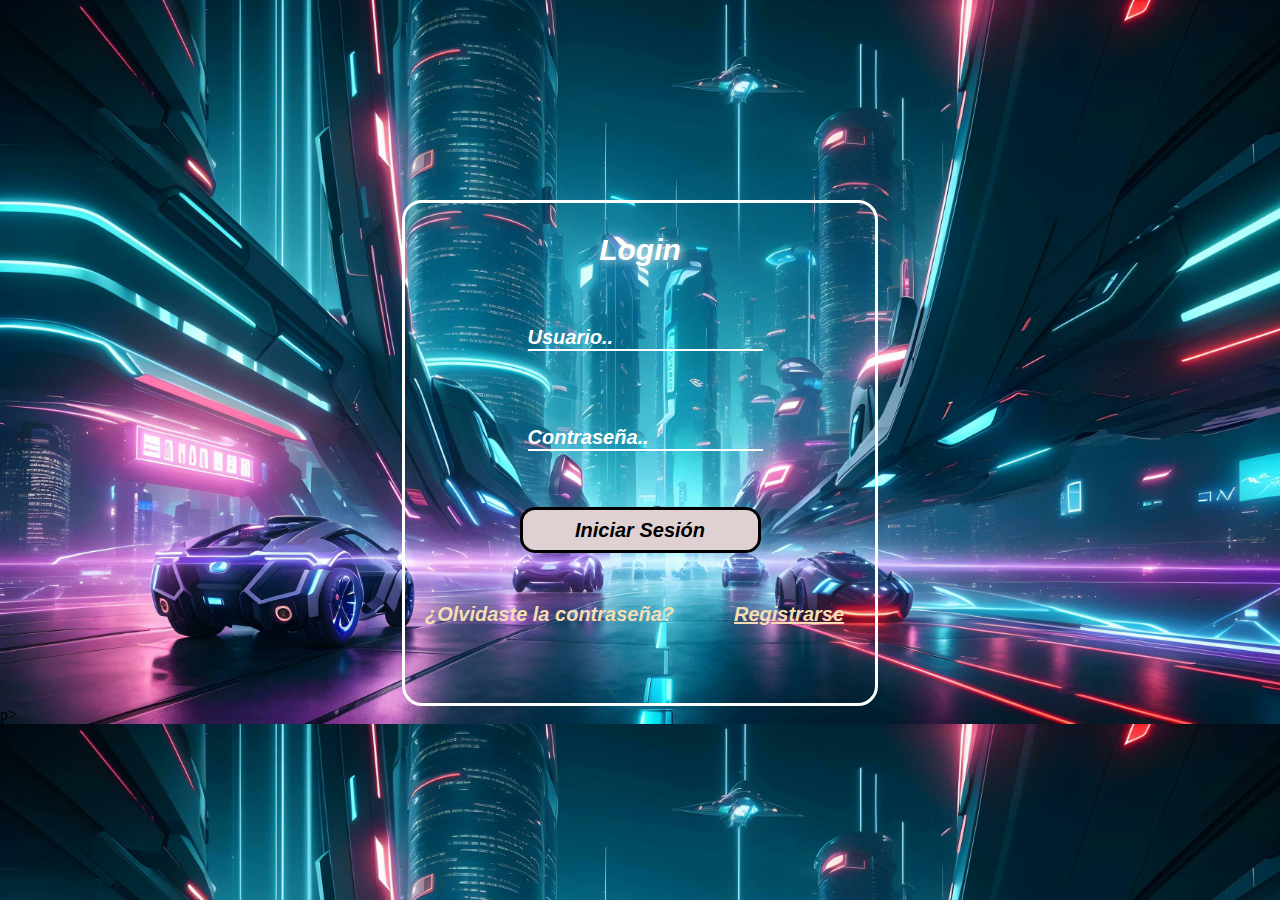
<file: MASTER EN CSS/login1/index.html>
<!DOCTYPE html>
<html lang="es">
    <head>
        <meta charset="utf-8">
        <link rel="stylesheet" href="styless.css">
        <link rel="icon" href="img/pexels-photo-466685.jpg">
        <title>Login</title>
    </head>

    <body>
        <div id="general">
            <header id="cabecera">
                <h2>Login</h2>
            </header>

            <input id="usuario" type="text" placeholder="Usuario..">
            <input id="contraseña" type="password" placeholder="Contraseña..">
            <a id ="boton" href="">Iniciar Sesión</a>
            <p id="pregunta">¿Olvidaste la contraseña?<a id="registro" href="">Registrarse</a></div>p>
            
        </div>
    </body>

</html>
</file>
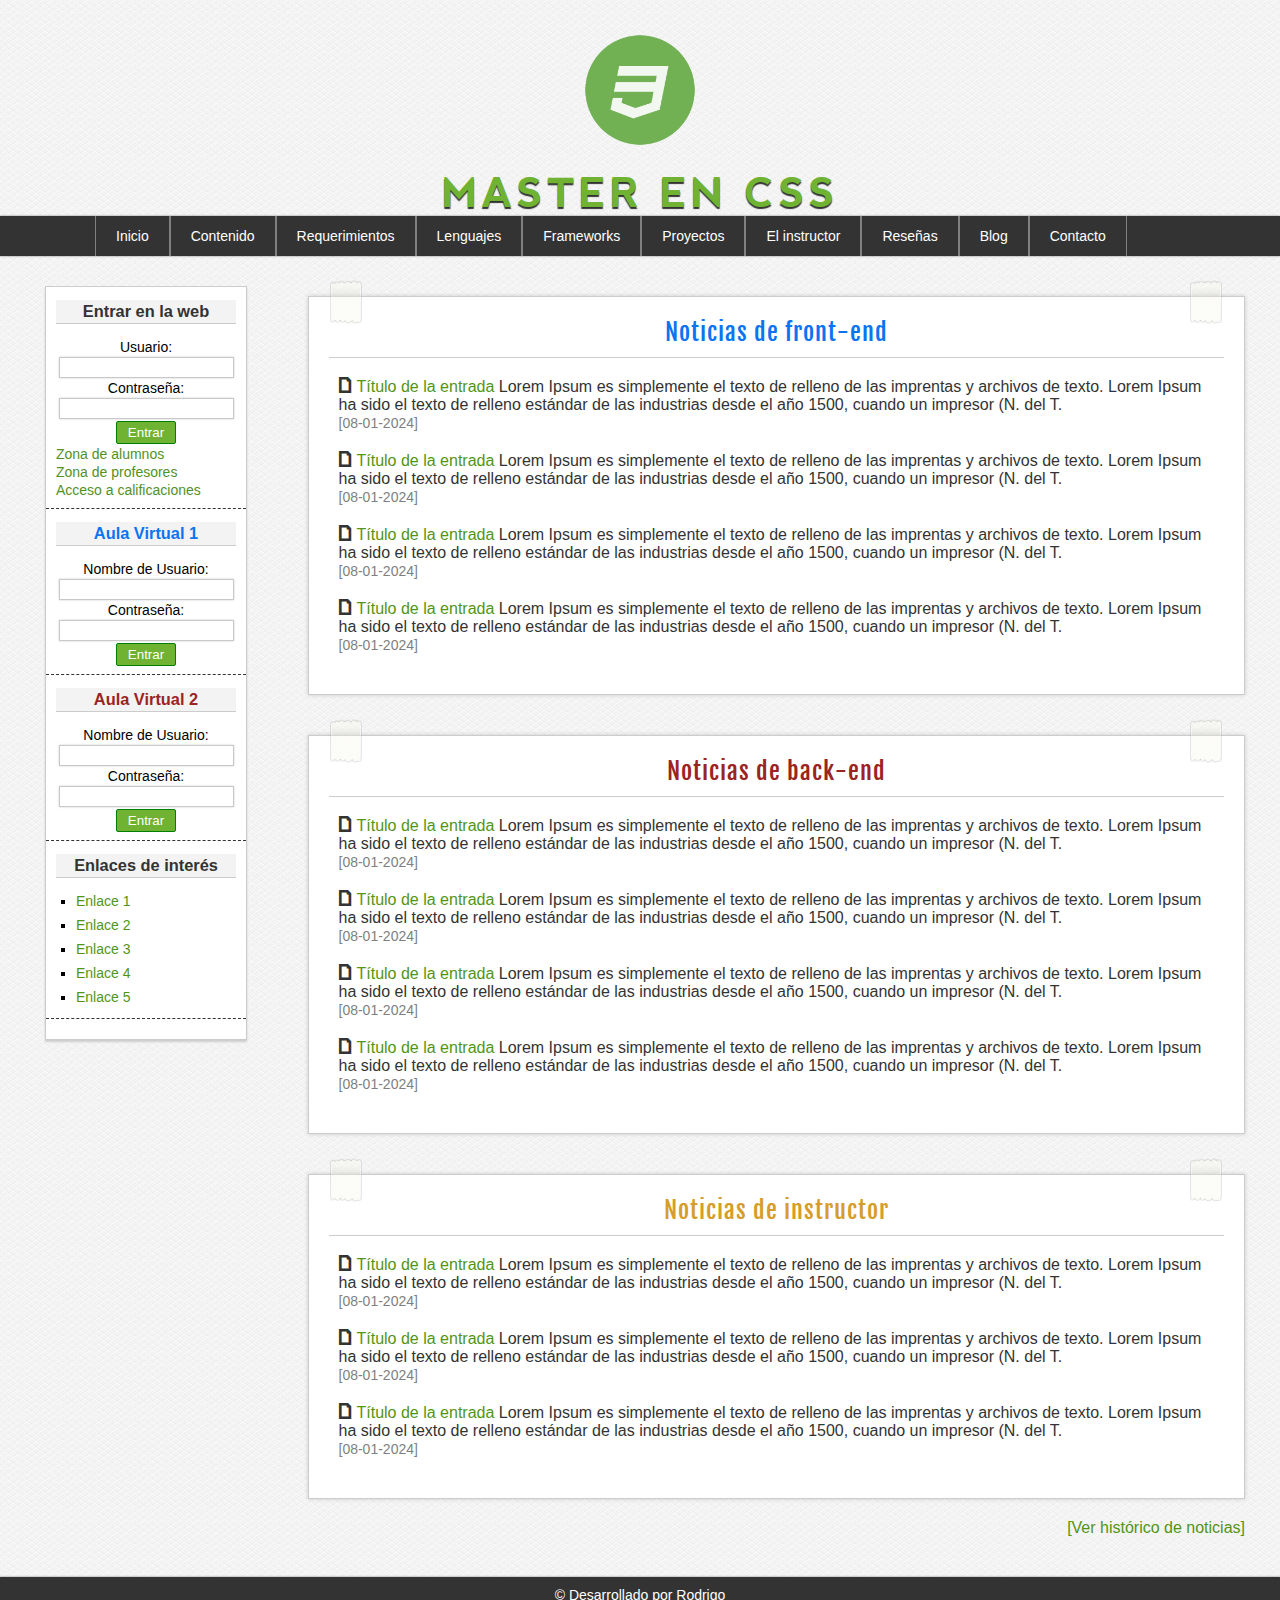
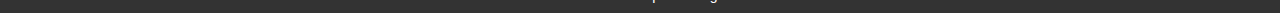
<file: MASTER EN CSS/maquetacion-1/index.html>
<!DOCTYPE html>
<html lang="es">

<head>
    <meta charset="utf-8" />
    <title>Máster en css | Rodrigo</title>
    <link rel="icon" href="img/logo.png" />
    <link rel="stylesheet" href="css/styles.css" />
</head>

<body>
    <!--Inicio de la cabecera-->
    <header id="header">
        <div id="logotipo">
            <img src="img/logo.png" />
        </div>
        <h1>
            <a href="index.html">
                Master en CSS
            </a>
        </h1>
    </header>
    <!--Fin de la cabecera-->

    <!--Inicio del menú de navegación-->
    <nav id="menu">

        <ul>
            <li>
                <a href="index.html">Inicio</a>
            </li>
            <li>
                <a href="index.html">Contenido</a>
            </li>
            <li>
                <a href="index.html">Requerimientos</a>
            </li>
            <li>
                <a href="index.html">Lenguajes</a>
                <ul>
                    <li>
                        <a href="index.html">HTML</a>
                    </li>
                    <li>
                        <a href="index.html">CSS</a>
                    </li>

                </ul>
            </li>
            <li>
                <a href="index.html">Frameworks</a>
                <ul>
                    <li>
                        <a href="index.html">LESS</a>
                    </li>
                    <li>
                        <a href="index.html">SASS</a>
                    </li>
                    <li>
                        <a href="index.html">Bootstrap 4</a>
                    </li>
                </ul>
            </li>
            <li>
                <a href="index.html">Proyectos</a>
            </li>
            <li>
                <a href="index.html">El instructor</a>
            </li>
            <li>
                <a href="index.html">Reseñas</a>
            </li>
            <li>
                <a href="index.html">Blog</a>
            </li>
            <li>
                <a href="index.html">Contacto</a>
            </li>
        </ul>
    </nav>
    <!--Fin barra de navegación-->

    <!--Inicio del contenido central-->
    <div id="content">
        <!--Inicio de la barra lateral-->
        <aside id="barralateral">
            <div class="widget" id="login">
                <h3>Entrar en la web</h3>
                <form>
                    <label>Usuario:</label>
                    <input type="text" />

                    <label>Contraseña:</label>
                    <input type="password" />

                    <button type="submit">Entrar</button>

                </form>
                <a href="#">Zona de alumnos</a>
                <a href="#">Zona de profesores</a>
                <a href="#">Acceso a calificaciones</a>
            </div>

            <div class="widget" id="login">
                <h3 class="aula1">Aula Virtual 1</h3>
                <form>
                    <label>Nombre de Usuario:</label>
                    <input type="text" />

                    <label>Contraseña:</label>
                    <input type="password" />

                    <button type="submit">Entrar</button>

                </form>
            </div>

            <div class="widget" id="login">
                <h3 class="aula2">Aula Virtual 2</h3>
                <form>
                    <label>Nombre de Usuario:</label>
                    <input type="text" />

                    <label>Contraseña:</label>
                    <input type="password" />

                    <button type="submit">Entrar</button>

                </form>

            </div>

            <div class="widget" id="login">
                <h3>Enlaces de interés</h3>
                <ul>
                    <li>
                        <a href="">Enlace 1</a>
                    </li>
                    <li>
                        <a href="">Enlace 2</a>
                    </li>
                    <li>
                        <a href="">Enlace 3</a>
                    </li>
                    <li>
                        <a href="">Enlace 4</a>
                    </li>
                    <li>
                        <a href="">Enlace 5</a>
                    </li>
                </ul>
            </div>

        </aside>
        <!--Fin de la barra lateral-->
        <!--Inicio de las secciones-->
        <div id="secciones">
            <section id="frontend">
                <span class="stickers">
                    <img class="stickerUno" src="img/scotch.png" alt="Pegatina" />
                    <img class="stickerDos" src="img/scotch.png" alt="Pegatina" />
                </span>
                <h2 class="titulo aula1">Noticias de front-end</h2>
                <article class="articulo">
                    <span class="icon">a</span>
                    <p>
                        <a href="">Título de la entrada</a>
                        Lorem Ipsum es simplemente el texto de relleno de las imprentas y archivos de texto. Lorem Ipsum
                        ha sido el texto de relleno estándar de las industrias desde el año 1500, cuando un impresor (N.
                        del T.
                    </p>
                    <span class="fecha">[08-01-2024]</span>
                </article>
                <article class="articulo">
                    <span class="icon">a</span>
                    <p>
                        <a href="">Título de la entrada</a>
                        Lorem Ipsum es simplemente el texto de relleno de las imprentas y archivos de texto. Lorem Ipsum
                        ha sido el texto de relleno estándar de las industrias desde el año 1500, cuando un impresor (N.
                        del T.
                    </p>
                    <span class="fecha">[08-01-2024]</span>
                </article>
                <article class="articulo">
                    <span class="icon">a</span>
                    <p>
                        <a href="">Título de la entrada</a>
                        Lorem Ipsum es simplemente el texto de relleno de las imprentas y archivos de texto. Lorem Ipsum
                        ha sido el texto de relleno estándar de las industrias desde el año 1500, cuando un impresor (N.
                        del T.
                    </p>
                    <span class="fecha">[08-01-2024]</span>
                </article>
                <article class="articulo">
                    <span class="icon">a</span>
                    <p>
                        <a href="">Título de la entrada</a>
                        Lorem Ipsum es simplemente el texto de relleno de las imprentas y archivos de texto. Lorem Ipsum
                        ha sido el texto de relleno estándar de las industrias desde el año 1500, cuando un impresor (N.
                        del T.
                    </p>
                    <span class="fecha">[08-01-2024]</span>
                </article>
            </section>

            <section id="backend">
                <span class="stickers">
                    <img class="stickerUno" src="img/scotch.png" alt="Pegatina" />
                    <img class="stickerDos" src="img/scotch.png" alt="Pegatina" />
                </span>
                <h2 class="titulo aula2">Noticias de back-end</h2>
                <article class="articulo">
                    <span class="icon">a</span>
                    
                    <p>
                        <a href="">Título de la entrada</a>
                        Lorem Ipsum es simplemente el texto de relleno de las imprentas y archivos de texto. Lorem Ipsum
                        ha sido el texto de relleno estándar de las industrias desde el año 1500, cuando un impresor (N.
                        del T.
                    </p>
                    <span class="fecha">[08-01-2024]</span>
                </article>
                <article class="articulo">
                    <span class="icon">a</span>
                    <p>
                        <a href="">Título de la entrada</a>
                        Lorem Ipsum es simplemente el texto de relleno de las imprentas y archivos de texto. Lorem Ipsum
                        ha sido el texto de relleno estándar de las industrias desde el año 1500, cuando un impresor (N.
                        del T.
                    </p>
                    <span class="fecha">[08-01-2024]</span>
                </article>
                <article class="articulo">
                    <span class="icon">a</span>
                    <p>
                        <a href="">Título de la entrada</a>
                        Lorem Ipsum es simplemente el texto de relleno de las imprentas y archivos de texto. Lorem Ipsum
                        ha sido el texto de relleno estándar de las industrias desde el año 1500, cuando un impresor (N.
                        del T.
                    </p>
                    <span class="fecha">[08-01-2024]</span>
                </article>
                <article class="articulo">
                    <span class="icon">a</span>
                    <p>
                        <a href="">Título de la entrada</a>
                        Lorem Ipsum es simplemente el texto de relleno de las imprentas y archivos de texto. Lorem Ipsum
                        ha sido el texto de relleno estándar de las industrias desde el año 1500, cuando un impresor (N.
                        del T.
                    </p>
                    <span class="fecha">[08-01-2024]</span>
                </article>
            </section>

            <section id="instructor">
                <span class="stickers">
                    <img class="stickerUno" src="img/scotch.png" alt="Pegatina" />
                    <img class="stickerDos" src="img/scotch.png" alt="Pegatina" />
                </span>
                <h2 class="titulo profesor">Noticias de instructor</h2>
                <article class="articulo">
                    <span class="icon">a</span>
                    <p>
                        <a href="">Título de la entrada</a>
                        Lorem Ipsum es simplemente el texto de relleno de las imprentas y archivos de texto. Lorem Ipsum
                        ha sido el texto de relleno estándar de las industrias desde el año 1500, cuando un impresor (N.
                        del T.
                    </p>
                    <span class="fecha">[08-01-2024]</span>
                </article>
                <article class="articulo">
                    <span class="icon">a</span>
                    <p>
                        <a href="">Título de la entrada</a>
                        Lorem Ipsum es simplemente el texto de relleno de las imprentas y archivos de texto. Lorem Ipsum
                        ha sido el texto de relleno estándar de las industrias desde el año 1500, cuando un impresor (N.
                        del T.
                    </p>
                    <span class="fecha">[08-01-2024]</span>
                </article>
                <article class="articulo">
                    <span class="icon">a</span>
                    <p>
                        <a href="">Título de la entrada</a>
                        Lorem Ipsum es simplemente el texto de relleno de las imprentas y archivos de texto. Lorem Ipsum
                        ha sido el texto de relleno estándar de las industrias desde el año 1500, cuando un impresor (N.
                        del T.
                    </p>
                    <span class="fecha">[08-01-2024]</span>
                </article>
            </section>
        </div>
        <!--Final de las secciones-->
        <div class="clearfix"></div>
        <div id="historial">
            <a href="">[Ver histórico de noticias]</a>
        </div>
    </div>
    <!--Fin del contenido central-->
    <div class="clearfix"></div>
    <footer id="footer">
        <p>&copy; Desarrollado por Rodrigo</p>
    </footer>
</body>
</html>
</file>
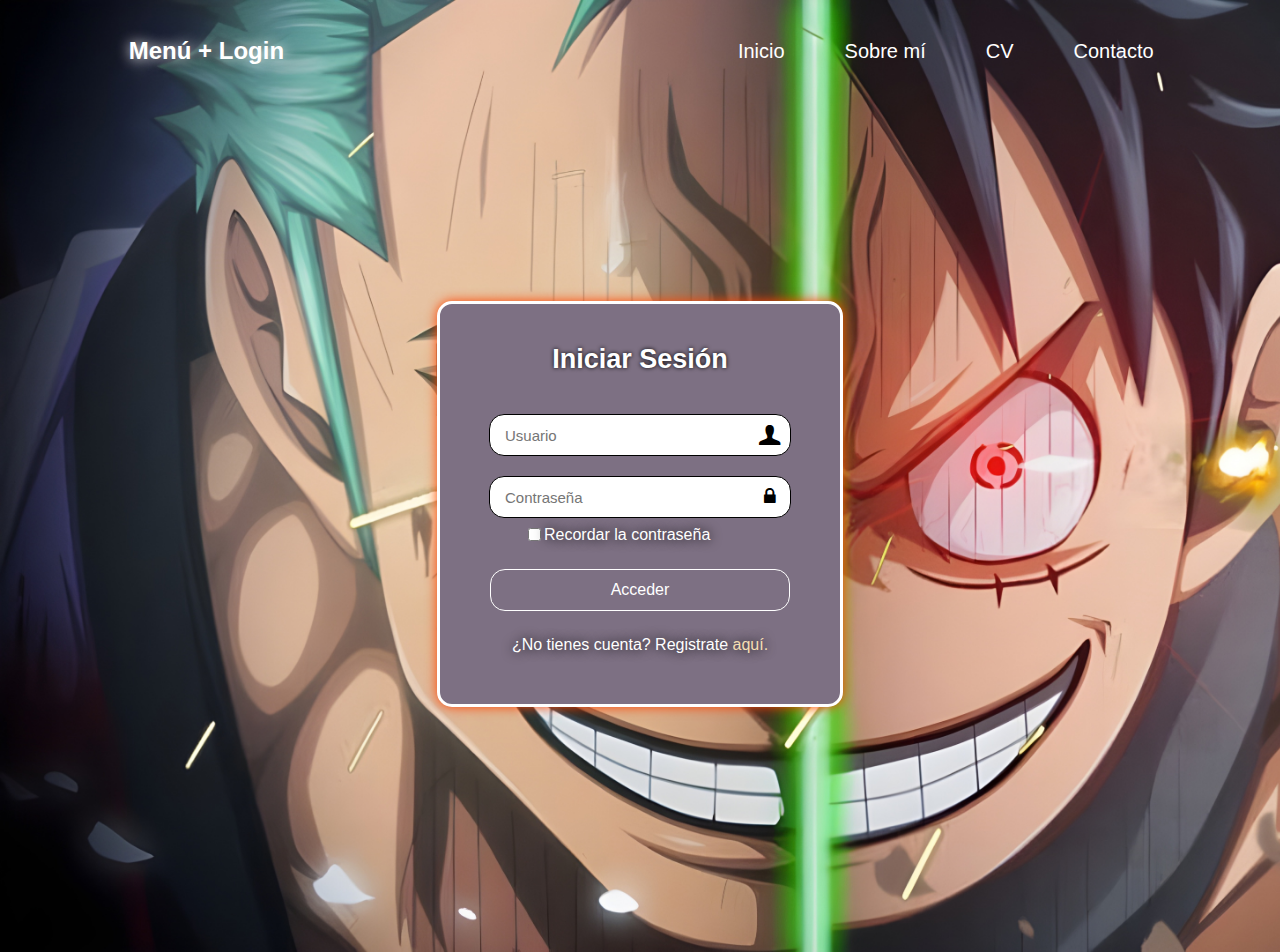
<file: MASTER EN CSS/MENU Y LOGIN/index.html>
<!DOCTYPE html>
<html lang="es">

    <head>
        <meta charset="utf-8">
        <title>MENU | LOGIN</title>
        <link rel="stylesheet" href="css/styles.css">
        <link rel="icon" href="css/img/115a8_html_strong.jpg">
    </head>

    <body>
        <div id="container">
            <header>
                <h2>Menú + Login</h2>
            </header>
            <nav id="menu">
                <ul>
                    <li><a href="">Inicio</a></li>
                    <li><a href="">Sobre mí</a></li>
                    <li><a href="">CV</a></li>
                    <li><a href="">Contacto</a></li>
                </ul>
            </nav>
            <section id="login">
                <div class="titulo">
                    <h2>Iniciar Sesión</h2>
                </div>
                <div class="formulario">
                    <form>
                        <div id="acciones">
                            <input type="text" placeholder="Usuario" />
                            <label class="usuario">U</label>
                            <input type="password" placeholder="Contraseña" />
                            <label class="contraseña">x</label>
                            <input type="checkbox" />
                            <p>Recordar la contraseña</p>
                            <a href="">Acceder</a>
                        </div>
                    </form>
                </div>
                <div class="registro">
                    <p>¿No tienes cuenta? Registrate <a href="">aquí.</a></p>
                </div>
            </section>
        </div>
    </body>

</html>
</file>
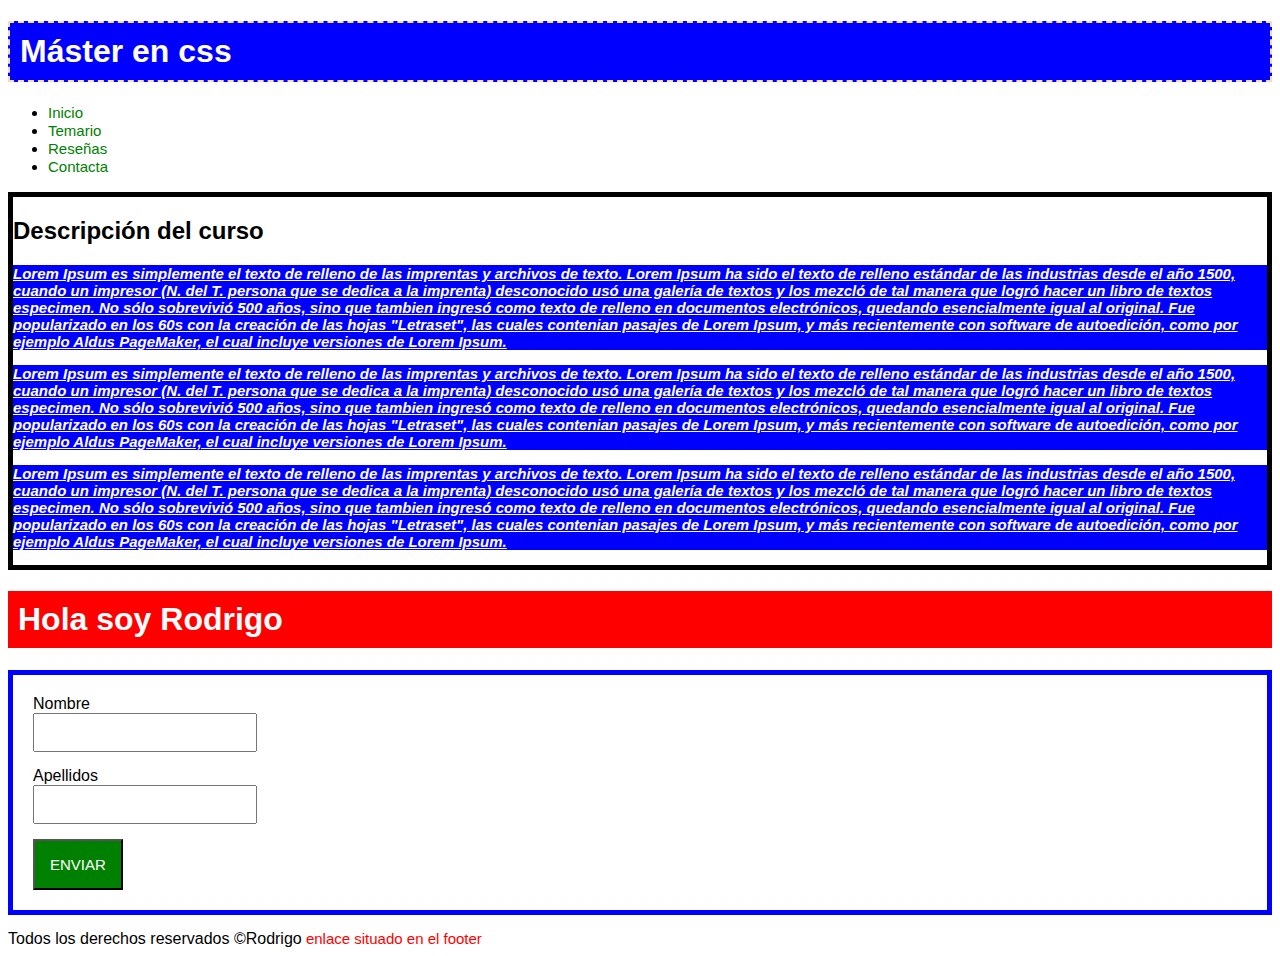
<file: MASTER EN CSS/curso-css/01-aprendiendo-css/index.html>
<!DOCTYPE html>
<html lang="es">
    <head>
        <meta charset="utf-8"/>
        <title>Máster en CSS</title>
        <link rel="stylesheet"  href="styles.css"/>
    </head>
    <body>
        <h1 id="titulo">Máster en css</h1>
        <ul>
            <li><a href="#">Inicio</a></li>
            <li><a href="#">Temario</a></li>
            <li><a href="#">Reseñas</a></li>
            <li><a href="#">Contacta</a></li>
        </ul>

        <div id="descripcion"><!--div=Crea una caja o contenedor-->
            <h2>Descripción del curso</h2>
            <p class="parrafo">
                Lorem Ipsum es simplemente el texto de relleno de las imprentas y archivos de texto. Lorem Ipsum ha sido el texto de relleno estándar de las industrias desde el año 1500, cuando un impresor (N. del T. persona que se dedica a la imprenta) desconocido usó una galería de textos y los mezcló de tal manera que logró hacer un libro de textos especimen. No sólo sobrevivió 500 años, sino que tambien ingresó como texto de relleno en documentos electrónicos, quedando esencialmente igual al original. Fue popularizado en los 60s con la creación de las hojas "Letraset", las cuales contenian pasajes de Lorem Ipsum, y más recientemente con software de autoedición, como por ejemplo Aldus PageMaker, el cual incluye versiones de Lorem Ipsum.
            </p>
            <p class="parrafo">
                Lorem Ipsum es simplemente el texto de relleno de las imprentas y archivos de texto. Lorem Ipsum ha sido el texto de relleno estándar de las industrias desde el año 1500, cuando un impresor (N. del T. persona que se dedica a la imprenta) desconocido usó una galería de textos y los mezcló de tal manera que logró hacer un libro de textos especimen. No sólo sobrevivió 500 años, sino que tambien ingresó como texto de relleno en documentos electrónicos, quedando esencialmente igual al original. Fue popularizado en los 60s con la creación de las hojas "Letraset", las cuales contenian pasajes de Lorem Ipsum, y más recientemente con software de autoedición, como por ejemplo Aldus PageMaker, el cual incluye versiones de Lorem Ipsum.
            </p>
            <p class="parrafo">
                Lorem Ipsum es simplemente el texto de relleno de las imprentas y archivos de texto. Lorem Ipsum ha sido el texto de relleno estándar de las industrias desde el año 1500, cuando un impresor (N. del T. persona que se dedica a la imprenta) desconocido usó una galería de textos y los mezcló de tal manera que logró hacer un libro de textos especimen. No sólo sobrevivió 500 años, sino que tambien ingresó como texto de relleno en documentos electrónicos, quedando esencialmente igual al original. Fue popularizado en los 60s con la creación de las hojas "Letraset", las cuales contenian pasajes de Lorem Ipsum, y más recientemente con software de autoedición, como por ejemplo Aldus PageMaker, el cual incluye versiones de Lorem Ipsum.
            </p>
        </div>

        <div id="saludo">
            <h1>Hola soy Rodrigo</h1>
        </div>

        <div id="usuario">
            <form>
                <label>Nombre</label>
                <input type="text" name="nombre"/>
                <label>Apellidos</label>
                <input type="text" name="apellidos"/>
                <input type="submit" value="Enviar"/>
            </form>

        </div>
        <footer>Todos los derechos reservados &copy;Rodrigo<a href="#"> enlace situado en el footer</a></footer>
    </body>
</html>
</file>
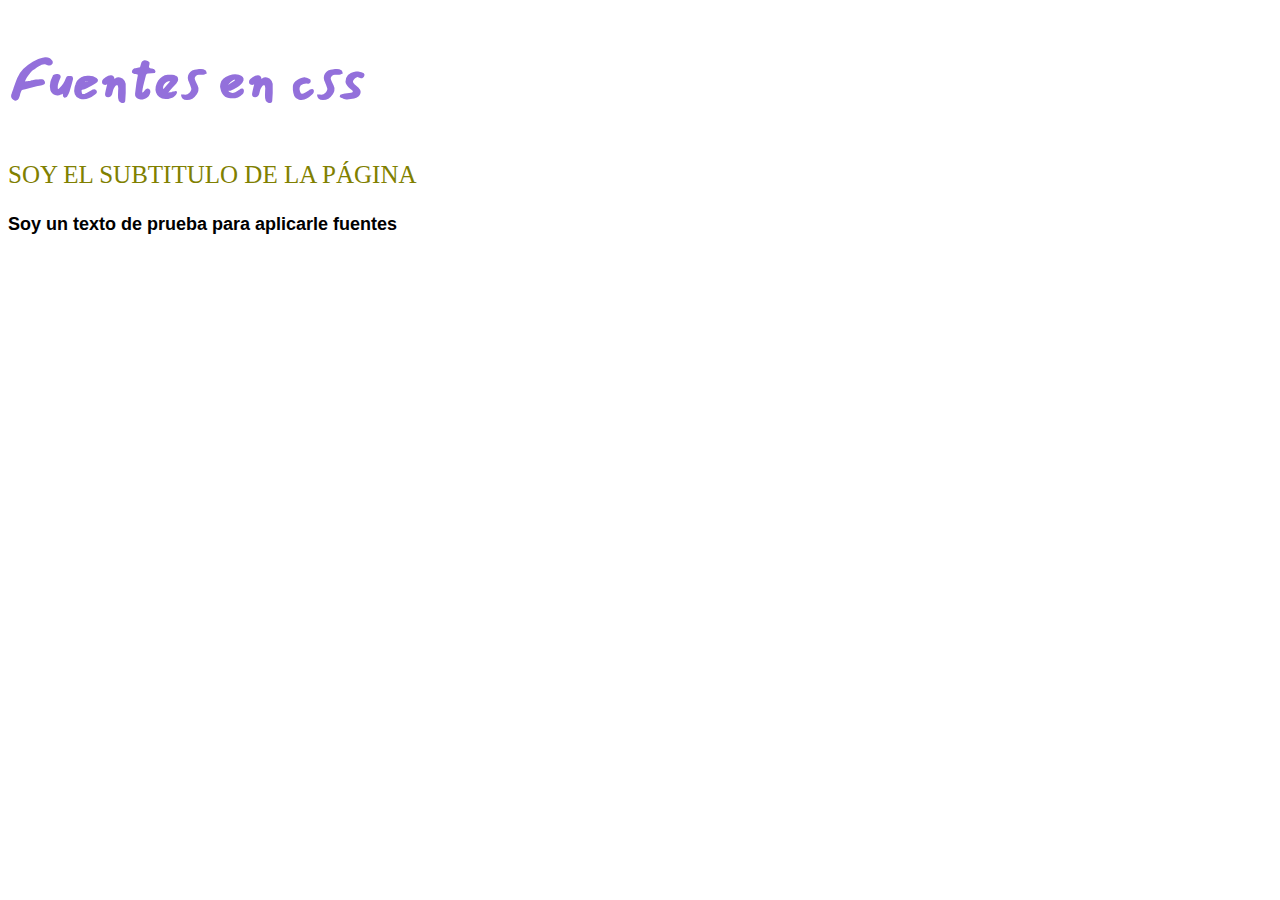
<file: MASTER EN CSS/curso-css/02-fuentes/index.html>
<!DOCTYPE html>
<html lang="es">
    <head>
        <meta charset="utf-8"/>
        <title>Fuentes en CSS</title>
        <link rel="stylesheet" href="styles.css"/>
    </head>
    <body>
        <h1>Fuentes en css</h1>
        <h3>Soy el subtitulo de la página</h3>
        <p>Soy un texto de prueba para aplicarle fuentes</p>
    </body>
</html>
</file>
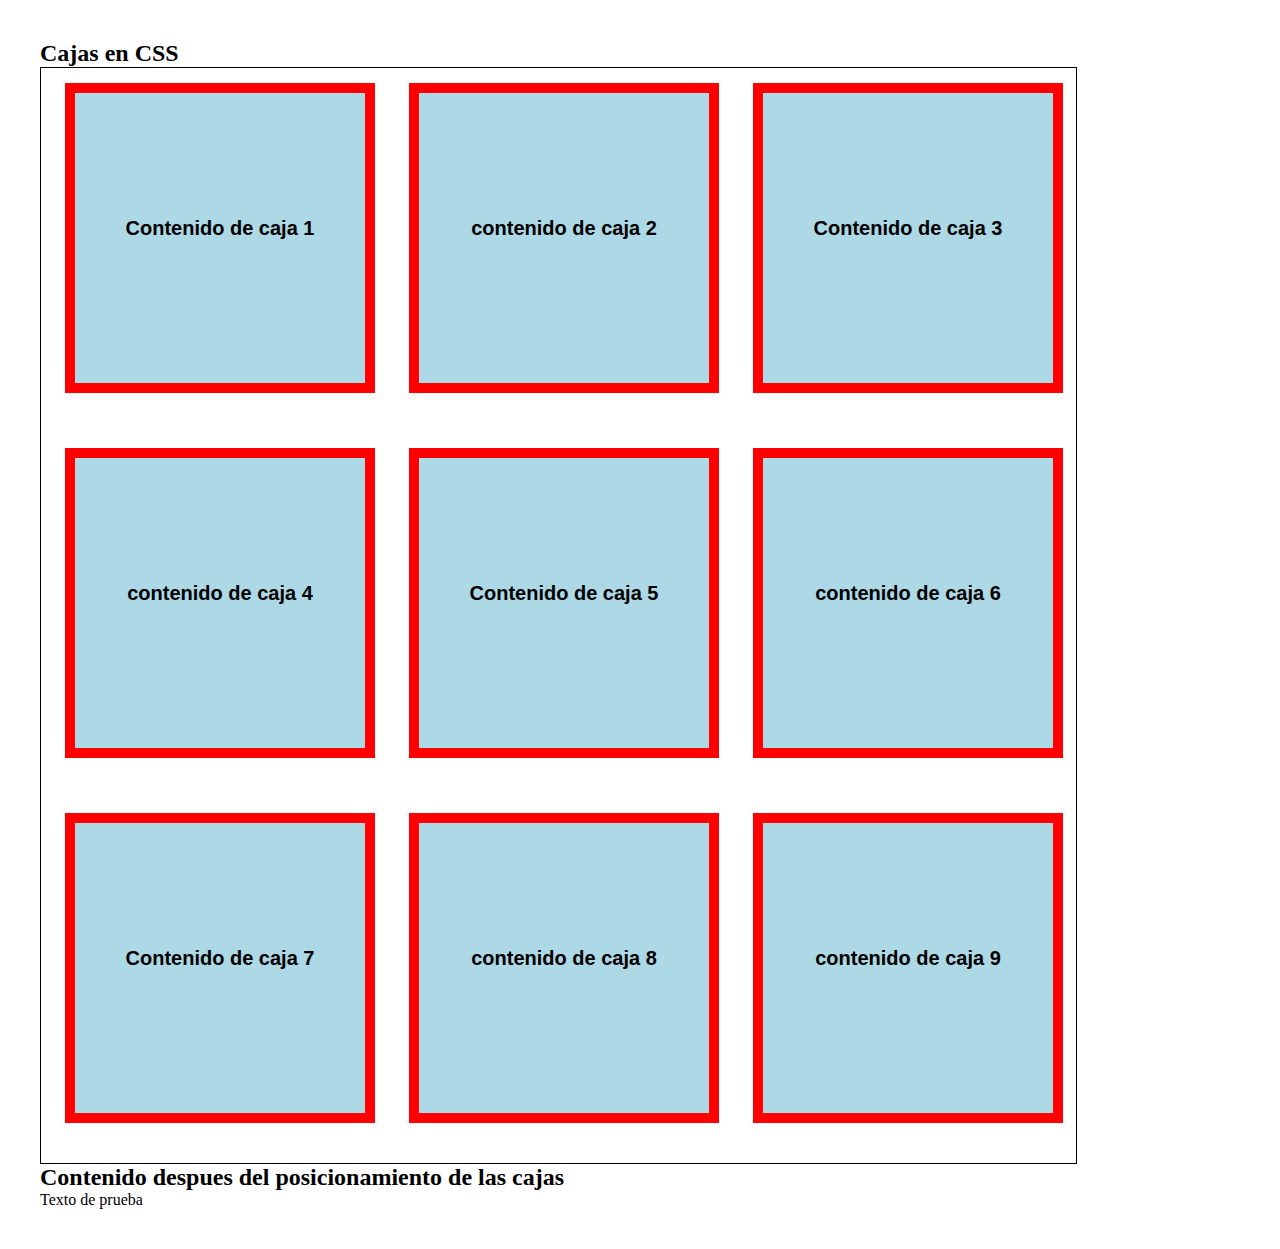
<file: MASTER EN CSS/curso-css/05-cajas/index.html>
<!DOCTYPE html>
<html lang="es">

<head>
    <meta charset="UTF-8">
    <title>Cajas en CSS</title>
    <link rel="stylesheet" type="text/css" href="styles.css" />
</head>

<body>
    <h2>Cajas en CSS</h2>
    

    <!--Elementos flotados-->
    <section id="cajas">
        <div class="caja">
            <p>Contenido de caja 1</p>
        </div>

        <div class="caja">
            <p>contenido de caja 2</p>
        </div>
        
        <div class="caja">
            <p>Contenido de caja 3</p>
        </div>

        <div class="caja">
            <p>contenido de caja 4</p>
        </div>

        <div class="caja">
            <p>Contenido de caja 5</p>
        </div>

        <div class="caja">
            <p>contenido de caja 6</p>
        </div>

        <div class="caja">
            <p>Contenido de caja 7</p>
        </div>

        <div class="caja">
            <p>contenido de caja 8</p>
        </div>

        <div class="caja">
            <p>contenido de caja 9</p>
        </div>
        <!--Limpiar flotados-->
        <div class="clearfix"></div>
    </section>

    <!--Elementos no flotados-->
    <h2>Contenido despues del posicionamiento de las cajas</h2>
    <p>Texto de prueba</p>

</body>

</html>
</file>
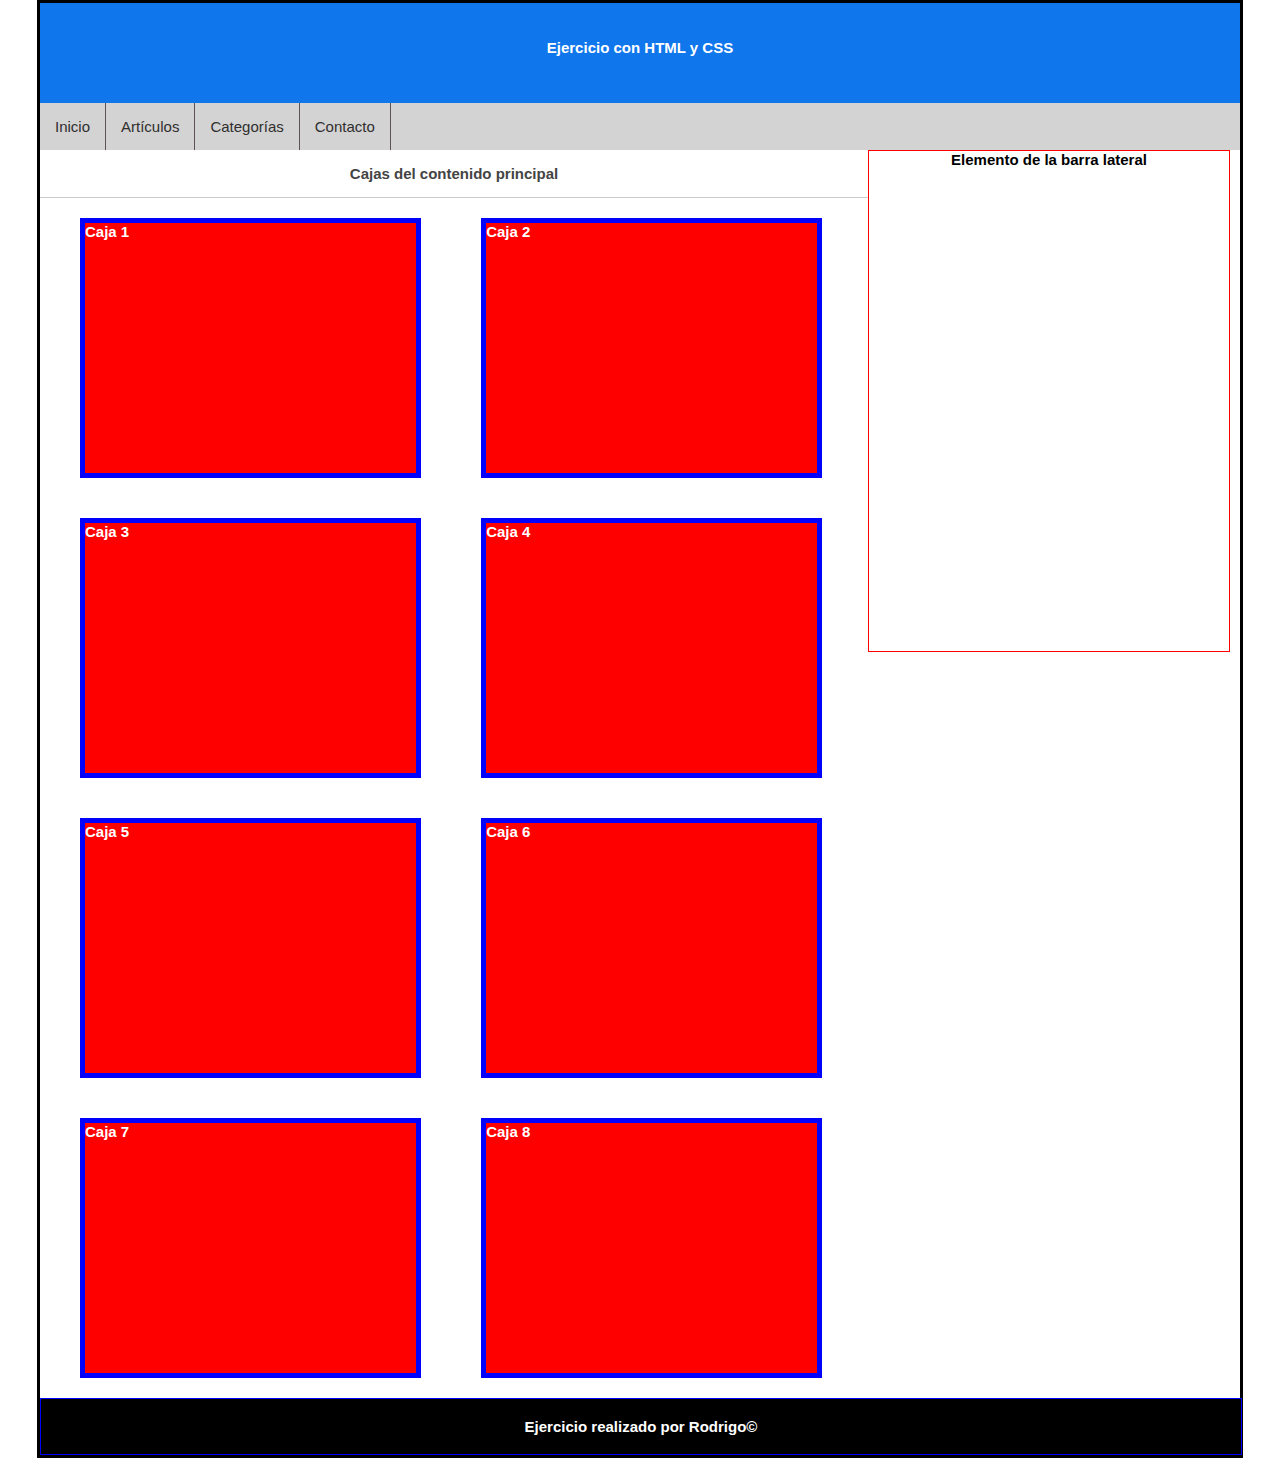
<file: MASTER EN CSS/curso-css/06-ejercicios/index.html>
<!DOCTYPE html>
<html lang="es">

    <head>
        <meta charset="utf-8"/>
        <title>HTML y CSS</title>
        <link rel="stylesheet" type="text/css" href="styless.css"/>
    </head>

    <body>

        <div id="general">
            
            <header>
                <h2>Ejercicio con HTML y CSS</h2>
            </header>

            <nav id="menu">
                <ul>
                    <li><a href="#">Inicio</a></li>
                    <li><a href="#">Artículos</a></li>
                    <li><a href="#">Categorías</a></li>
                    <li><a href="#">Contacto</a></li>
                </ul>

                <div class="clearfix"></div>
                
            </nav>
            <section id="contenido">
                <h2 class="titulo">Cajas del contenido principal</h2>
                <div class="caja">
                    <h2>Caja 1</h2>
                </div>

                <div class="caja">
                    <h2>Caja 2</h2>
                </div>

                <div class="caja">
                    <h2>Caja 3</h2>
                </div>

                <div class="caja">
                    <h2>Caja 4</h2>
                </div>

                <div class="caja">
                    <h2>Caja 5</h2>

                </div>
                <div class="caja">
                    <h2>Caja 6</h2>
                </div>

                <div class="caja">
                    <h2>Caja 7</h2>
                </div>

                <div class="caja">
                    <h2>Caja 8</h2>
                </div>

            </section>
            <aside id="barralateral">
                <div class="caja">
                    <h2>Elemento de la barra lateral</h2>
                </div>
            </aside>

            <div class="clearfix"></div>
            <footer>
                <h2>Ejercicio realizado por Rodrigo&copy;</h2>
            </footer>
        </div>
    </body>



</html>
</file>
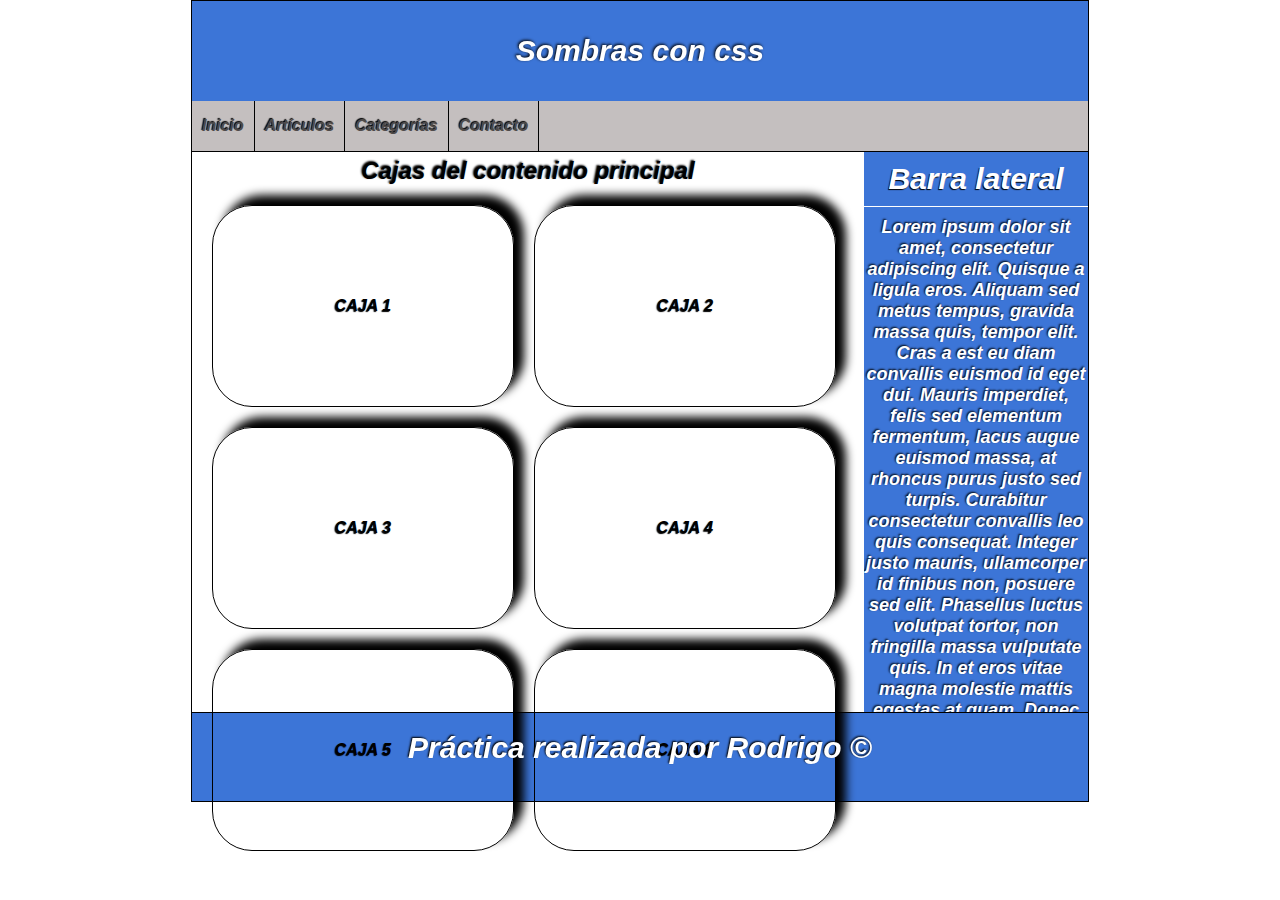
<file: MASTER EN CSS/curso-css/07-sombras,bordes,overflows/index.html>
<!DOCTYPE html>
<html lang="es">

<head>
    <title>Sombras CSS</title>
    <link rel="stylesheet" href="styless.css">
</head>

<body>
    <div id="contenido">
        <header id="cabecera">
            <h1>Sombras con css</h1>
        </header>
        <nav id="navegacion">
            <ul>
                <li>Inicio</li>
                <li>Artículos</li>
                <li>Categorías</li>
                <li>Contacto</li>
            </ul>
        </nav>
        <main id="principal">
            <h2>Cajas del contenido principal</h2>
            <div class="caja">
                <p>Caja 1</p>
            </div>
            <div class="caja">
                <p>Caja 2</p>
            </div>
            <div class="caja">
                <p>Caja 3</p>
            </div>
            <div class="caja">
                <p>Caja 4</p>
            </div>
            <div class="caja">
                <p>Caja 5</p>
            </div>
            <div class="caja">
                <p>Caja 6</p>
            </div>
        </main>
        <aside id="barralateral">
            <h2>Barra lateral</h2>
            <p>
                Lorem ipsum dolor sit amet, consectetur adipiscing elit. Quisque a ligula eros. Aliquam sed metus
                tempus, gravida massa quis, tempor elit. Cras a est eu diam convallis euismod id eget dui. Mauris
                imperdiet, felis sed elementum fermentum, lacus augue euismod massa, at rhoncus purus justo sed turpis.
                Curabitur consectetur convallis leo quis consequat. Integer justo mauris, ullamcorper id finibus non,
                posuere sed elit. Phasellus luctus volutpat tortor, non fringilla massa vulputate quis. In et eros vitae
                magna molestie mattis egestas at quam. Donec pretium lacinia blandit. Curabitur sed lorem vel ante
                scelerisque porta. Donec vel placerat ante, ac porta orci.

                Maecenas ut risus posuere ligula finibus cursus lacinia malesuada nibh. Nunc aliquam tellus nec gravida
                luctus. Vestibulum quam ligula, fringilla sed porta non, malesuada at neque. Nunc quis ligula turpis.
                Integer egestas, sapien sed consequat malesuada, ex mi porta elit, quis accumsan lectus mi quis dolor.
                Fusce pharetra aliquam diam, ut facilisis nisl maximus ut. Sed vestibulum tincidunt vulputate. Nulla
                pretium lacinia rutrum.

                Nunc vulputate eros eget nibh hendrerit luctus. Nunc facilisis egestas mauris, vel hendrerit nisl
                ullamcorper consequat. Morbi nulla urna, lacinia a porta eget, euismod ut dui. Nulla non arcu mattis,
                egestas nisi nec, efficitur velit. Integer in sem sed dolor placerat porta. Sed euismod venenatis orci,
                sollicitudin pretium velit convallis sit amet. Vestibulum ante ipsum primis in faucibus orci luctus et
                ultrices posuere cubilia curae; Nulla ornare felis tellus, vitae placerat leo sodales id. Sed ut
                molestie libero, quis pellentesque risus. In rutrum nisi massa, et convallis magna tristique vel.
                Phasellus at efficitur diam. Maecenas posuere tempor odio, sed cursus lorem venenatis eget. Phasellus
                laoreet velit ac auctor bibendum.

                Morbi lacinia convallis aliquam. Phasellus et sodales nibh. Nam accumsan imperdiet auctor. Sed tempus
                sapien et orci placerat laoreet. Mauris rhoncus tellus id viverra luctus. Quisque vulputate sapien
                risus, ac cursus enim finibus nec. In rutrum bibendum ipsum eu varius. Nunc congue quis massa nec
                consequat. Praesent facilisis nisl massa, eget rutrum diam euismod eget. Morbi pellentesque dolor
                vestibulum nulla egestas elementum. Mauris nunc mauris, vestibulum non diam ac, volutpat dignissim
                dolor.

                Duis quis nibh nisi. Morbi quis tempus erat, eget ornare nisl. Aliquam urna diam, euismod ac mi ac,
                feugiat congue metus. Suspendisse potenti. Aliquam sit amet quam ornare, tempor ipsum vitae, imperdiet
                sapien. Sed viverra massa gravida commodo rhoncus. Nulla id lobortis arcu. Etiam dolor elit, vulputate
                ut faucibus eget, posuere vel erat. Suspendisse a placerat felis. Sed ut commodo metus. Suspendisse
                porttitor aliquam aliquet. Etiam nec mi id metus feugiat molestie in quis lectus. Nam vestibulum
                ullamcorper consequat.

            </p>
        </aside>
        <footer id="pie">
            <p>Práctica realizada por Rodrigo &copy</p>
        </footer>
    </div>
</body>

</html>
</file>
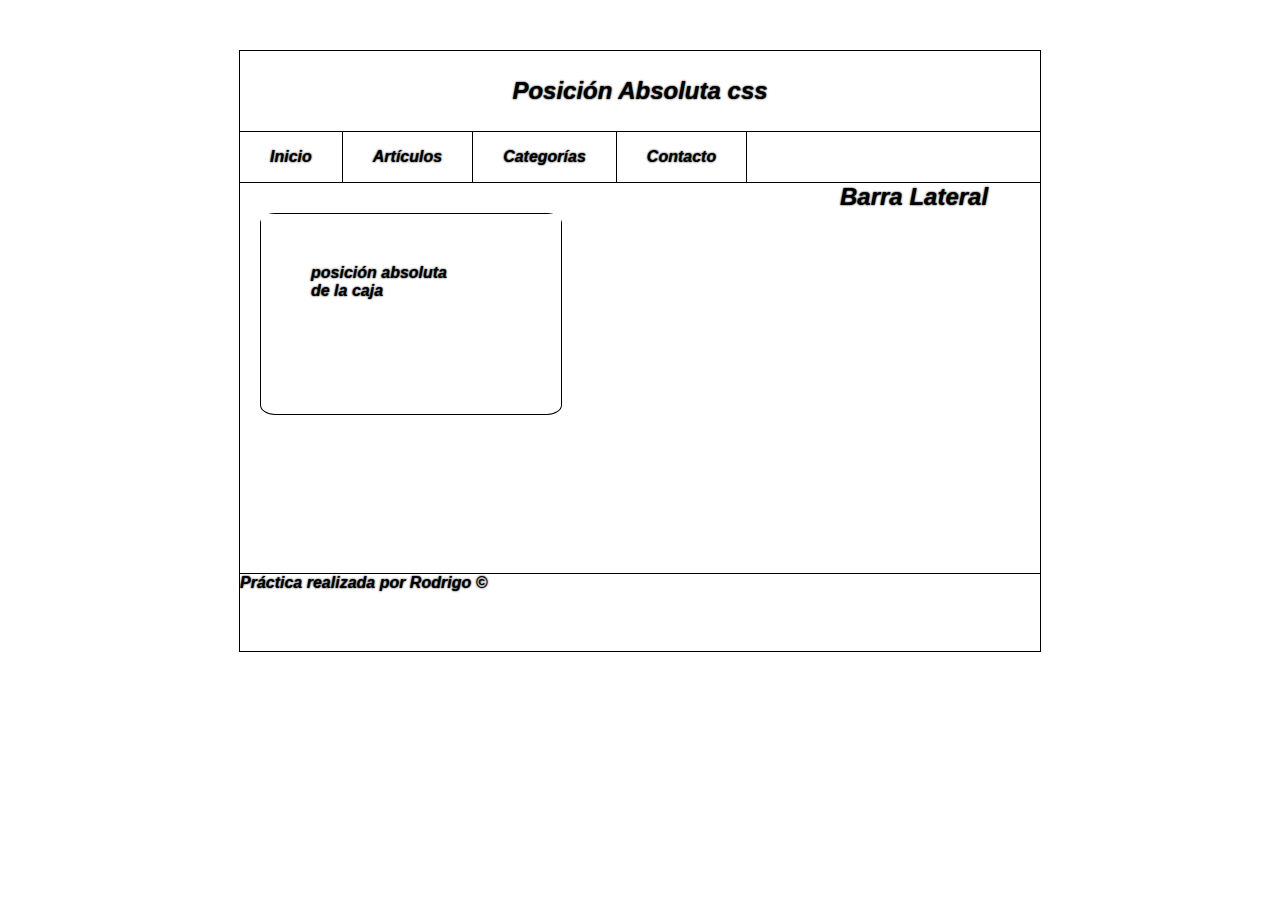
<file: MASTER EN CSS/curso-css/08-posiciónAbsoluta/index.html>
<!DOCTYPE html>
<html lang="es">
    <head>
        <title>Posición Absoluta CSS</title>
        <link rel="stylesheet" href="styless.css">
        <meta charset="utf-8">
    </head>
    <body>
        <div id="general">
            <header id="cabecera">
                <h2>Posición Absoluta css</h2>
            </header>

            <nav id="menu">
                <ul>
                    <li><a href="">Inicio</a></li>
                    <li><a href="">Artículos</a></li>
                    <li><a href="">Categorías</a></li>
                    <li><a href="">Contacto</a></li>
                </ul>
            </nav>

            <main id="contenido">
                <div class="absoluta">
                    <p>posición absoluta <br>de la caja</p>
                </div>
            </main>

            <aside id="barra">
                <h2>Barra Lateral</h2>
            </aside>

            <footer id="pie">
                <p>Práctica realizada por Rodrigo &copy</p>
            </footer>
            



        </div>
    </body>
</html>
</file>
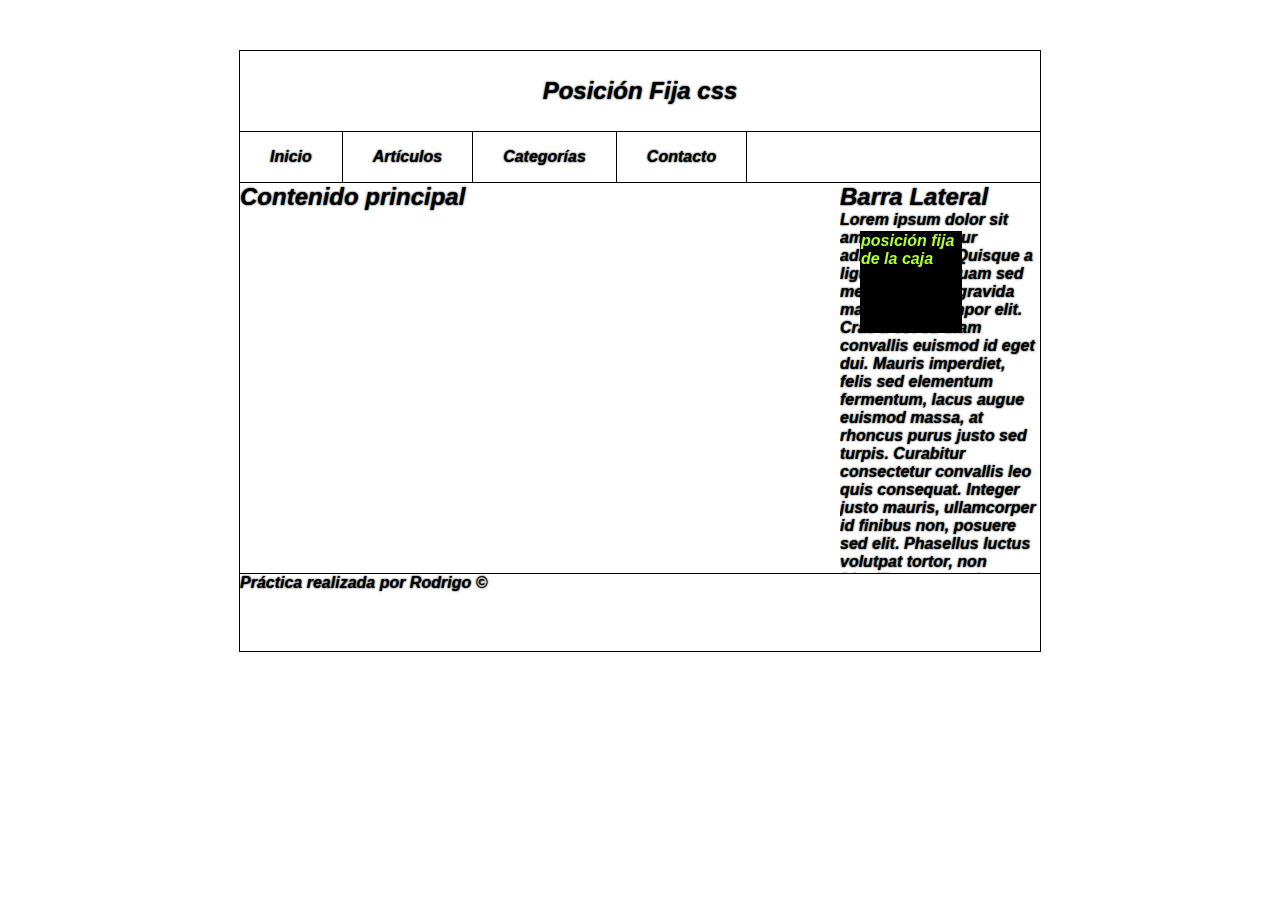
<file: MASTER EN CSS/curso-css/09-posiciónFija/index.html>
<!DOCTYPE html>
<html lang="es">
    <head>
        <title>Posición Fija CSS</title>
        <link rel="stylesheet" href="styless.css">
        <meta charset="utf-8">
    </head>
    <body>
        <div id="general">
            <header id="cabecera">
                <h2>Posición Fija css</h2>
            </header>

            <nav id="menu">
                <ul>
                    <li><a href="">Inicio</a></li>
                    <li><a href="">Artículos</a></li>
                    <li><a href="">Categorías</a></li>
                    <li><a href="">Contacto</a></li>
                </ul>
            </nav>

            <main id="contenido">
                <h2>Contenido principal</h2>
               
            </main>

            <aside id="barra">
                <h2>Barra Lateral</h2>
                <div class="fija">
                    <p>posición fija <br>de la caja</p>
                </div>
                <p>
                    Lorem ipsum dolor sit amet, consectetur adipiscing elit. Quisque a ligula eros. Aliquam sed metus
                    tempus, gravida massa quis, tempor elit. Cras a est eu diam convallis euismod id eget dui. Mauris
                    imperdiet, felis sed elementum fermentum, lacus augue euismod massa, at rhoncus purus justo sed turpis.
                    Curabitur consectetur convallis leo quis consequat. Integer justo mauris, ullamcorper id finibus non,
                    posuere sed elit. Phasellus luctus volutpat tortor, non fringilla massa vulputate quis. In et eros vitae
                    magna molestie mattis egestas at quam. Donec pretium lacinia blandit. Curabitur sed lorem vel ante
                    scelerisque porta. Donec vel placerat ante, ac porta orci.
    
                    Maecenas ut risus posuere ligula finibus cursus lacinia malesuada nibh. Nunc aliquam tellus nec gravida
                    luctus. Vestibulum quam ligula, fringilla sed porta non, malesuada at neque. Nunc quis ligula turpis.
                    Integer egestas, sapien sed consequat malesuada, ex mi porta elit, quis accumsan lectus mi quis dolor.
                    Fusce pharetra aliquam diam, ut facilisis nisl maximus ut. Sed vestibulum tincidunt vulputate. Nulla
                    pretium lacinia rutrum.
    
                    Nunc vulputate eros eget nibh hendrerit luctus. Nunc facilisis egestas mauris, vel hendrerit nisl
                    ullamcorper consequat. Morbi nulla urna, lacinia a porta eget, euismod ut dui. Nulla non arcu mattis,
                    egestas nisi nec, efficitur velit. Integer in sem sed dolor placerat porta. Sed euismod venenatis orci,
                    sollicitudin pretium velit convallis sit amet. Vestibulum ante ipsum primis in faucibus orci luctus et
                    ultrices posuere cubilia curae; Nulla ornare felis tellus, vitae placerat leo sodales id. Sed ut
                    molestie libero, quis pellentesque risus. In rutrum nisi massa, et convallis magna tristique vel.
                    Phasellus at efficitur diam. Maecenas posuere tempor odio, sed cursus lorem venenatis eget. Phasellus
                    laoreet velit ac auctor bibendum.
    
                    Morbi lacinia convallis aliquam. Phasellus et sodales nibh. Nam accumsan imperdiet auctor. Sed tempus
                    sapien et orci placerat laoreet. Mauris rhoncus tellus id viverra luctus. Quisque vulputate sapien
                    risus, ac cursus enim finibus nec. In rutrum bibendum ipsum eu varius. Nunc congue quis massa nec
                    consequat. Praesent facilisis nisl massa, eget rutrum diam euismod eget. Morbi pellentesque dolor
                    vestibulum nulla egestas elementum. Mauris nunc mauris, vestibulum non diam ac, volutpat dignissim
                    dolor.
    
                    Duis quis nibh nisi. Morbi quis tempus erat, eget ornare nisl. Aliquam urna diam, euismod ac mi ac,
                    feugiat congue metus. Suspendisse potenti. Aliquam sit amet quam ornare, tempor ipsum vitae, imperdiet
                    sapien. Sed viverra massa gravida commodo rhoncus. Nulla id lobortis arcu. Etiam dolor elit, vulputate
                    ut faucibus eget, posuere vel erat. Suspendisse a placerat felis. Sed ut commodo metus. Suspendisse
                    porttitor aliquam aliquet. Etiam nec mi id metus feugiat molestie in quis lectus. Nam vestibulum
                    ullamcorper consequat.
    
                </p>
                <
            </aside>

            <footer id="pie">
                <p>Práctica realizada por Rodrigo &copy</p>
            </footer>
            



        </div>
    </body>
</html>
</file>
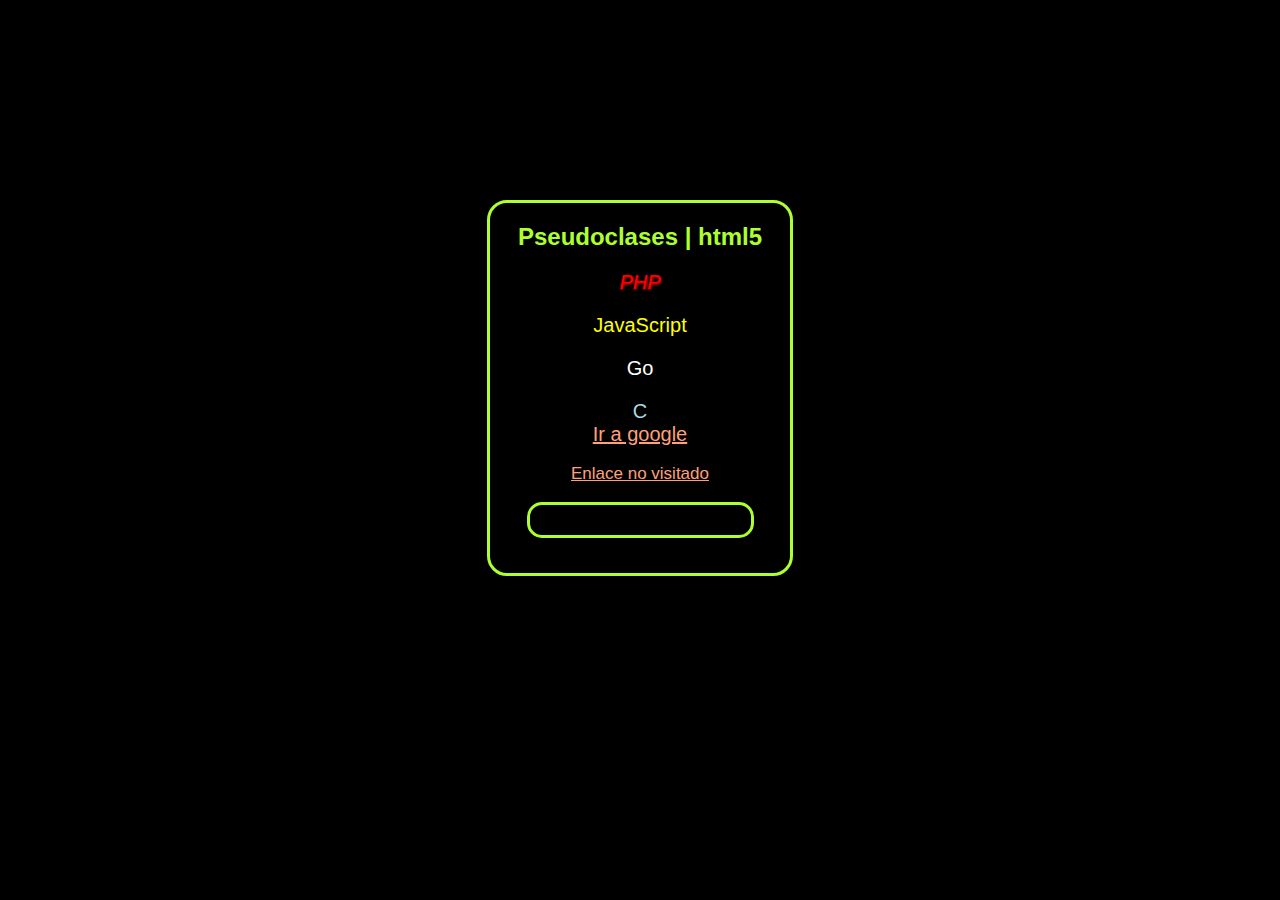
<file: MASTER EN CSS/curso-css/10-pseudoclases/index.html>
<!DOCTYPE html>
<html lang="es">
<head>
    <meta charset="UTF-8">
    <link rel="stylesheet" href="styless.css">
    <title>pseudoclases | hmtl</title>
</head>
<body>

    <header>
        <h2>Pseudoclases | html5</h2>
    </header>

    <ul>
        <li>PHP</li>
        <li>JavaScript</li>
        <li>Go</li>
        <li>C</li>
    </ul>

    <a id="enlace" href="https://www.google.com/?hl=es">Ir a google</a>
    <br>
    <br>
    <a id="no-visitado" href="">Enlace no visitado</a>
    <br>
    <br>
    <input id="texto" type="text">
    
</body>
</html>
</file>
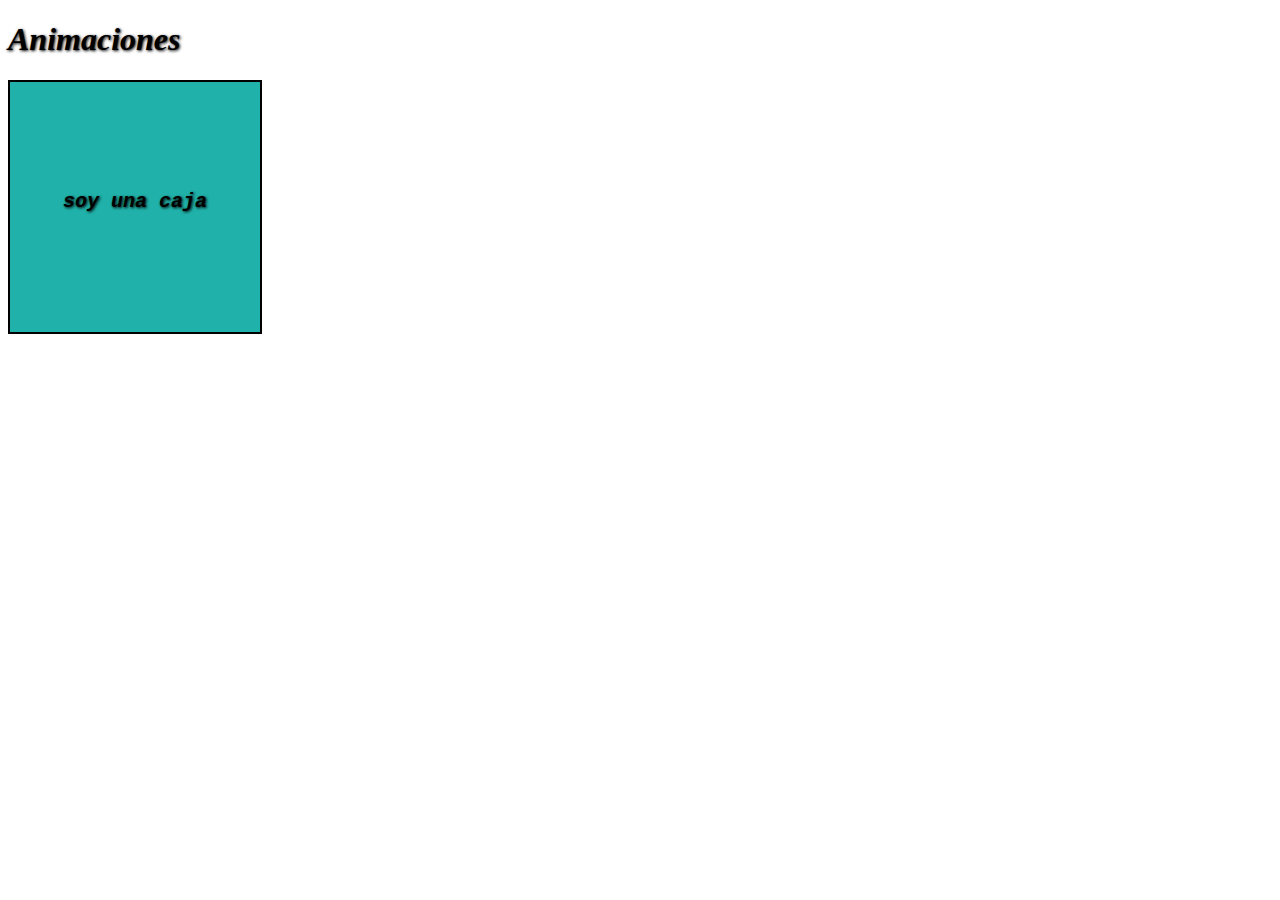
<file: MASTER EN CSS/curso-css/11-animaciones-transiciones/animaciones.html>
<!DOCTYPE html>
<html lang="en">
<head>
    <meta charset="UTF-8">
    <link rel="stylesheet" href="animaciones.css">
    <title>Transiciones|Animaciones</title>
</head>
<body>
    
    <header>
        <h1>Animaciones</h1>
    </header>
   
    <div id="caja">
        <p>soy una caja</p>
    </div>
    
    

    
</body>
</html>
</file>
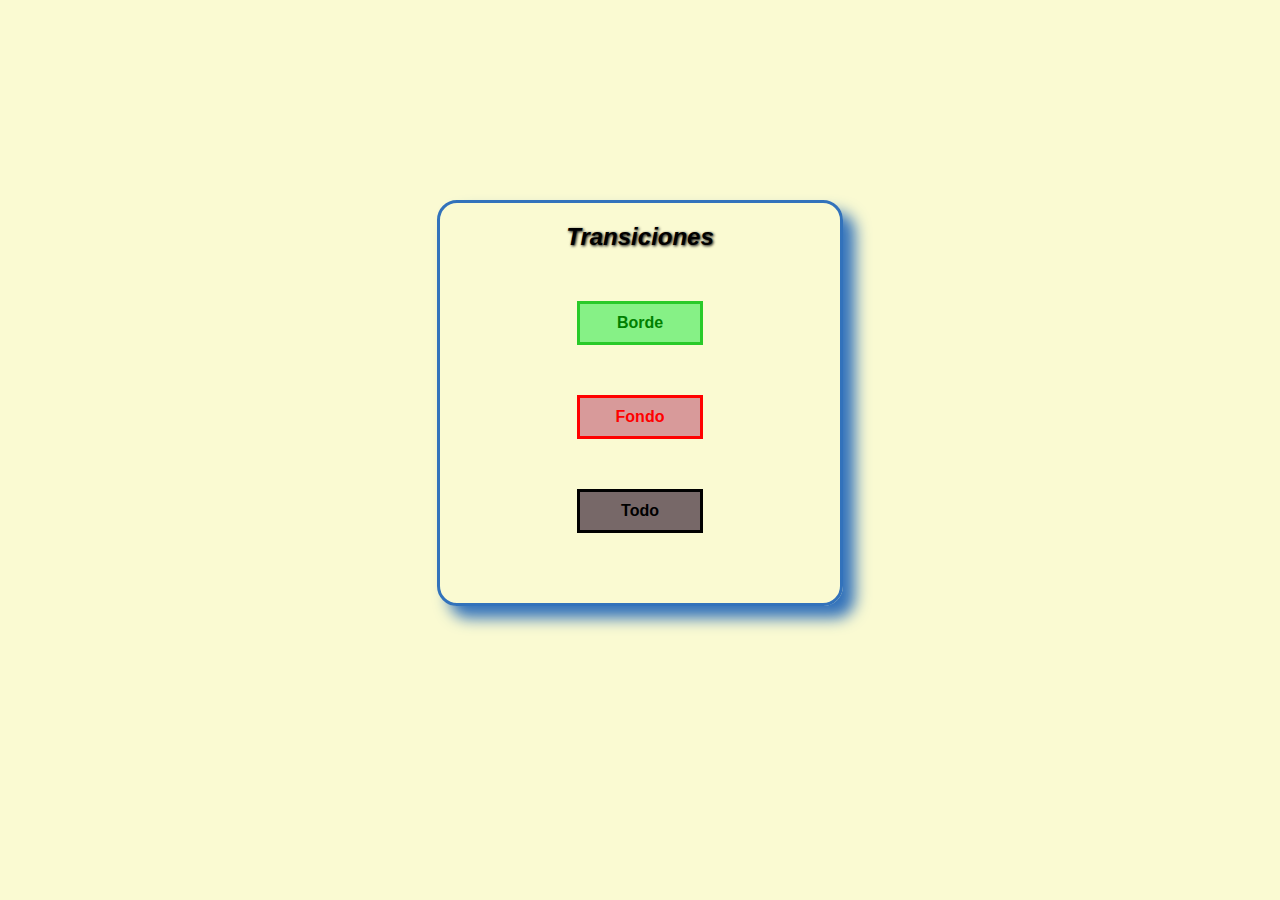
<file: MASTER EN CSS/curso-css/11-animaciones-transiciones/transiciones.html>
<!DOCTYPE html>
<html lang="en">
<head>
    <meta charset="UTF-8">
    <link rel="stylesheet" href="transiciones.css">
    <title>Transiciones|Animaciones</title>
</head>
<body>
    
    <header>
        <h2>Transiciones</h2>
    </header>
   

    <a id="boton1"href="">Borde</a>
    <a id="boton2"href="">Fondo</a>
    <a id="boton3"href="">Todo</a>
    

    
</body>
</html>
</file>
<file: MASTER EN CSS/login1/styless.css>
*{
    padding: 0px;
    margin: 0px;
   
}

body{
    background:url(img/ciudad.jpg);
    background-size: cover;
    
}

#general{
    margin: 0px auto;
    width: 470px;
    border: solid white;
    border-radius: 20px;
    margin-top: 200px;
    height: 500px;
    background-color:transparent;
    
}
#general:hover{

    box-shadow: 0px 0px 10px white;
    background-color:rgba(0, 0, 0, 0.4) ;
}
#cabecera{

    text-align: center;
    color: white;
    font-family: sans-serif;
    font-weight: bold;
    font-size: 20px;
    padding-top: 30px;
    text-shadow: 1px 1px 10px white;
    font-style: italic;
}

#usuario{

    display: block;
    margin: 0px auto;
    margin-top: 50px;
    height: 40px;
    padding-left: 10px;
    width: 50%;
    background: transparent;
    color: white;
    font-family: sans-serif;
    font-size: 20px;
    font-weight: bold;
    border: none;
    font-style: italic;
}

#usuario::placeholder{
    color: white;
    border-bottom: 2px solid white;
    font-family: sans-serif;
    font-style: italic;
}


#contraseña{

    display: block;
    margin: 0px auto;
    margin-top: 60px;
    height: 40px;
    padding-left: 10px;
    width: 50%;
    background: transparent;
    color: white;
    font-family: sans-serif;
    font-size: 20px;
    font-weight: bold;
    border: none;
    font-style: italic;

}

#contraseña::placeholder{
    color: white;
    border-bottom: 2px solid white;
    font-family: sans-serif;
    font-style: italic;
}

#boton{

    display: block;
    text-align: center;
    text-decoration: none;
    line-height: 40px;
    margin: 0px auto;
    margin-top: 50px;
    width: 50%;
    background-color: rgb(223, 209, 209);
    height: 40px;
    font-size: 20px;
    font-family: sans-serif;
    font-weight: bold;
    font-style: italic;
    border: solid black;
    border-radius: 15px;
    color: black;


}

#boton:hover{

    transition: all 1s;
    background-color: rgba(0, 0, 0, 0.4);
    color: white;
    text-shadow: 1px 1px 10px wheat;
    
}


#pregunta{
    color: wheat;
    padding-left: 20px;
    padding-top: 50px;
    font-family: sans-serif;
    font-weight: bold;
    font-style: italic;
    font-size: 20px;
   
}

#pregunta:hover{
    color:white;
    text-shadow: 1px 1px 25px white;
}


#registro{

    padding-left: 60px;
    color: wheat;
}

#registro:hover{
   
   
    color:greenyellow;
    text-shadow: 3px 5px 55px black;
    
}
/*p{

    padding-left: 15px;
    margin-top: 50px;
    color: white;
    font-size: 18px;
    font-style:italic;
    font-family: sans-serif;
    font-weight: bold;
}
*/
/*#registro{
    display: block;
    padding-left: 75%;
    text-decoration: none;
    font-family: sans-serif;
    font-weight: bold;
    font-style: italic;
    color: white;
    font-size: 18px;
    margin-bottom: 30px;
    
}*/
</file>
<file: MASTER EN CSS/maquetacion-1/css/styles.css>
/*Fuentes*/
@font-face {
    font-family: "nevis";
    src: url("fonts/nevis.eot");
    src: url("fonts/nevis.eot?#iefix") format("embedded-opentype"),
        url("fonts/nevis.woff?#iefix") format("woff"),
        url("fonts/nevis.ttf?#iefix") format("truetype"),
        url("fonts/nevis.svg?#iefix") format("svg");
    font-weight: normal;
    font-style: normal;
}

@font-face {
    font-family: "fajala";
    src: url("fonts/FjallaOne-Regular.ttf") format('truetype');
    font-weight: normal;
    font-style: normal;
}

@font-face {
    font-family: "iconos";
    src:url("fonts/websymbols-regular-webfont.svg#WebSymbolsRegular")format('svg'),
       url("fonts/websymbols-regular-webfont.eot");
    src:url("fonts/websymbols-regular-webfont.eot?#iefix") format("embedded-opentype"),
        url("fonts/websymbols-regular-webfont.woff")format("woff"),
        url("fonts/websymbols-regular-webfont.ttf") format("truetype");
    font-weight: normal;
    font-style: normal;
}

/*Estilos generales*/
* {
    padding: 0px;
    margin: 0px;
}

body {
    background-image: url(../img/paven.png);
    /* con (..)salimos de la carpeta css y ponemos la imagen de fondo*/
}

a {
    color: #529125;
    text-decoration: none;
}

a:visited {
    /*cuando se visite el enlace, tendrá ese color*/
    color: #529515;
}

a:hover {
    color: #285616;
}

.icon{
    font-family: "iconos";
    float: left;
    margin-right: 5px;
    margin-top: -2px;
}

.clearfix{
    float: none;
    clear: both;
}

/*FORMULARIOS*/
input[type="text"],
input[type="email"],
input[type="password"],
input[type="text"],

select {
    border: 1px solid #c9c9c9;
    box-shadow: 0px 0px 2px #ccc;
    background: white;
    padding: 1px;
    padding-top: 2px;
    padding-bottom: 2px;
    color: gray;
    transition: all 300ms;
}

input[type="text"]:focus,
/*focus se usa al picar dentro del input*/
input[type="email"]:focus,
input[type="password"]:focus,
input[type="text"]:focus,

select:focus {
    border: 1px solid #70b231;
    color: black;
}

input[type="button"],
input[type="submit"],
input[type="reset"],

button {
    display: block;
    border-radius: 2px;
    border: 1px solid green;
    width: 60px;
    color: white;
    padding: 3px;
    background-color: #70b231;
    cursor: pointer;
}

input[type="button"]:hover,
input[type="submit"]:hover,
input[type="reset"]:hover,

button:hover {
    box-shadow: 0px 0px 2px gray;
}

input[type="button"]:active,
/*efectos al pulsar un botón*/
input[type="submit"]:active,
input[type="reset"]:active,

button:active {
    box-shadow: 0px 0px 2px gray inset;
    text-shadow: 0px 0px 1px #ccc;
}




#cabecera {
    min-width: 1024;
    /*ancho mínimo*/
    width: 100%;
    height: 250px;
    margin: 0px auto;
}


#header a {
    text-decoration: none;
}

#header #logotipo {
    width: 770px;
    margin: 0px auto;
    padding-top: 20px;
}

#header #logotipo img {
    display: block;
    text-align: center;
    width: 140px;
    margin: 0px auto;
}

#header h1 {
    text-align: center;
    font-size: 40px;
    font-family: "nevis";
    text-transform: uppercase;
    color: #70b231;
    letter-spacing: 4px;
    margin-top: 10px;
    text-shadow: 0px 2px 1px #333333;
    transition: all 300ms;
}

#header h1:hover {
    text-shadow: 0px 2px 1px #333333, 0px 0px 4px #70b231;
}

#header h1 a {
    color: #70b231;
}

/*BARRA DE NAVEGACION*/

#menu {
    width: 100%;
    background-color: #333;
    height: 40px;
    font-family: sans-serif;
    font-size: 14px;
    box-shadow: 0px 0px 2px gray;
}


#menu ul {
    list-style: none;
    margin: 0px auto;
    width: 1090px;
}

#menu>ul>li {
    line-height: 40px;
    float: left;
    border-right: 1px solid gray;

}

#menu>ul>li a {
    display: block;
    text-decoration: none;
    color: white;
    padding-left: 20px;
    padding-right: 20px;
}

#menu>ul>li>a:first-child {
    border-left: 1px solid gray;
    /*añadimos borde izquierdo al primer enlace*/

}

#menu>ul>li:hover {

    background-color: #70b231;
    box-shadow: 0px 0px 4px green inset;
}


#menu>ul>li>ul {
    display: none;
    /*ocultamos el menú*/
    position: absolute;
    /*no desfigura la web cuando aparece*/
    width: 160px;
    box-shadow: 0px 2px 2px gray;
    z-index: 1;
    /*se superpone al resto de elementos*/
}

#menu ul>li:hover>ul {

    display: block;


}

#menu ul>li:hover>ul>li {
    display: block;
    background-color: lightgray;
    border-bottom: 1px solid gray;
    padding: 8px;
    line-height: 25px;
    font-size: 13px;
    transition: all 300ms;
}

#menu ul>li:hover>ul>li:hover {
    box-shadow: 0px 0px 6px gray inset;
}

#menu ul>li:hover>ul>li a {
    color: black;
    font-weight: bold;
}

/*CONTENIDO*/

#content {
    width: 1250px;
    min-height: 1100px;
    margin: 0px auto;
}

/*BARRA LATERAL*/

#barralateral {
    width: 200px;
    float: left;
    margin: 30px;
    background-color: white;
    border: 1px solid #ccc;
    box-shadow: 0px 2px 2px #ccc;
    font-family: sans-serif, Arial, Helvetica, sans-serif;

}

.aula1 {
    color: #0c73f2 !important;
}

.aula2 {
    color: #9b2422 !important;
}

.profesor {
    color: #d69d2a !important;
}

#barralateral .widget {

    display: block;
    margin: 5px auto;
    width: 180px;
    padding: 8px;
    padding-left: 10px;
    padding-right: 10px;
    font-size: 14px;
    border-bottom: 1px dashed #333333;
}

#barralateral .widget:last-child {
    margin-bottom: 20px;

}

#barralateral h3 {
    display: block;
    width: 100%;
    color: #333333;
    text-align: center;
    padding-top: 2px;
    padding-bottom: 2px;
    background: #f2f3f2;
    border-bottom: 1px solid #ccc;
    border-left: none;
    border-right: none;
    margin-bottom: 15px;

}

#barralateral li {
    margin-top: 8px;
    margin-bottom: 5px;
    margin-left: 20px;
    list-style: square;
}

/*FORMULARIOS BARRA LATERAL*/
#barralateral div label,
#barralateral div input[type="text"],
#barralateral div input[type="email"],
#barralateral div input[type="password"],
#barralateral div a {
    display: block;
    width: 95%;
    margin-top: 2px;
    margin-bottom: 2px;
}

#barralateral div button {
    margin-top: 5px;
    margin-bottom: 10px;
    margin: 0px auto;

}

#barralateral input,
#barralateral label {
    margin: 0px auto;
    text-align: center;
}

/*SECCIONES*/

#secciones {
    float: right;
    width: 75%;
    font-family: sans-serif, Arial, Helvetica, sans-serif;
    margin-right: 20px;
}

#secciones .titulo {
    font-size: 24px;
    margin-bottom: 5px;
    font-family: "fajala";
    font-weight: normal;
    letter-spacing: 1px;
    text-align: center;
    padding-top: 20px;
    padding-bottom: 10px;
    border-bottom: 1px solid #ccc;
    margin-top: -20px;
}

#secciones section {
    margin-top: 40px;
    background-color: white;
    padding: 20px;
    border: 1px solid #ccc;
    box-shadow: 0px 0px 4px #c9c9c9;
    color: #333;
    font-size: 16px;
    overflow: hidden;

}

#secciones article {
    margin: 10px;
    margin-top: 20px;
    margin-bottom: 20px;
}

#secciones .fecha {
    color: gray;
    font-size: 14px;
}

.stickerUno {
    position: absolute;
    margin-top: -38px;
}

.stickerDos {
    position: absolute;
    margin-left: 860px;
    margin-top: -38px;
}


/*PIE DE PAGINA*/

#historial{
    float: right;
    margin-top: 20px;
    font-family: sans-serif;
    margin-right: 20px;
}
#footer{
    width: 100%;
    margin: 0px auto;
    text-align: center;
    margin-top: 40px;
    padding-top: 10px;
    padding-bottom: 10px;
    background-color: #333333;
    color: white;
    font-family: sans-serif;
    font-size: 14px;
    box-shadow: 0px 0px 2px gray;
}
</file>
<file: MASTER EN CSS/MENU Y LOGIN/css/styles.css>
@font-face {
    font-family: "WebSymbolsRegular";
    src: url(fonts/WebSymbols-Regular.otf);
}

* {
    padding: 0px;
    margin: 0px;
    font-family: sans-serif;
}

body {
    background-image: url(img/174037-luffy_zoro-roronoa_zoro-sanji-nosotros-guerra-3840x2160.jpg);
    background-repeat: no-repeat;
    background-size: cover;

}

#container {
    margin: 0px auto;
    width: 99%;
    height: 950px;
    border: 1px solid transparent;

}

header {
    position: absolute;
    line-height: 100px;
    width: 400px;
}

header h2 {
    text-align: center;
    color: white;
    text-shadow: 0px 0px 13px white;
}

header h2:hover {
    transform: scale(1.2, 1.2);
    transition: all 300ms;
    cursor: pointer;
}

nav {
    position: relative;
    float: right;
    height: 100px;
    margin-right: 60px;
}

nav ul li {
    display: block;
    float: left;
    line-height: 100px;
    margin-right: 60px;
}

nav ul li a {
    font-size: 20px;
    color: white;
    text-decoration: none;
}

nav a:hover {
    text-shadow: 0px 0px 10px white;
}

#login {
    margin: 0px auto;
    width: 400px;
    height: 400px;
    margin-top: 300px;
    border: 3px solid white;
    border-radius: 15px;
    background-color: #7d7083;
    box-shadow: 0px 0px 12px rgb(255, 68, 0);
}

#login:hover {
    transition: all 2s;
    box-shadow: 0px 0px 12px#a0e5a2;
    border: 3px solid black;
    background-color: rgb(0, 0, 0, 0.5);
    cursor: pointer;
}

#login:hover #acciones a {
    background-color: rgb(0, 0, 0, 0.5);
    transition: all 2s;
    box-shadow: 0px 0px 12px#a0e5a2;
    border: 2px solid white;
    font-weight: bold;
}

#login:hover #acciones label {
    color: white;
    transition: all 2s;
}

#login:hover #acciones input[type="text"],
#login:hover #acciones input[type="password"] {
    border: none;
    background-color: rgb(0, 0, 0, 0.5);
    color: white;
    font-weight: bold;
    transition: all 2s;
}

#login .titulo {
    height: 70px;
    text-align: center;
    line-height: 70px;
    margin-top: 20px;
    color: white;
    font-size: 18px;
    text-shadow: 0px 0px 4px black;
}

#acciones {
    height: 250px;

}

#acciones input[type="text"],
#acciones input[type="password"] {
    display: block;
    margin: 0px auto;
    margin-top: 20px;
    height: 30px;
    width: 70%;
    padding: 5px;
    padding-left: 15px;
    border: 1px solid black;
    border-radius: 15px;
    font-size: 15px;
}

#acciones input[type="text"]:hover,
#acciones input[type="password"]:hover {
    cursor: pointer;
}

#acciones input[type="text"]:focus,
#acciones input[type="password"]:focus {
    outline: none;
}

#acciones label {
    font-family: "WebSymbolsRegular";
    display: block;
    float: right;
    margin-right: 60px;
    margin-top: -33px;
    font-size: 20px;
}

#acciones .contraseña {
    padding-right: 4px;
}

#acciones input[type="checkbox"] {
    display: block;
    float: left;
    margin-left: 88px;
    margin-top: 10px;
    margin-right: 3px;
}

#acciones p {
    margin-top: 8px;
    color: white;
    text-shadow: 0px 0px 12px black;
}

#acciones a {
    display: block;
    margin: 0px auto;
    text-align: center;
    height: 30px;
    width: 72%;
    border: 1px solid white;
    border-radius: 15px;
    padding: 5px;
    line-height: 30px;
    margin-top: 25px;
    text-decoration: none;
    color: white;
}

.registro {
    text-align: center;
    margin-top: -28px;
    color: white;
    text-shadow: 0px 0px 12px black;
}

.registro a {
    color: wheat;
    text-decoration: none;
}
</file>
<file: MASTER EN CSS/curso-css/01-aprendiendo-css/styles.css>
/*
###### selectores #######
*/

/*SELECTOR UNIVERSAL*/

*{/*el selector asterísco selecciona todos los elementos del html*/
    font-family: Verdana, Geneva, Tahoma, sans-serif;
}

/*SELECTOR ETIQUETAL*/

h1{/*cambiamos el estilo de todas las etiquetas h1*/
    background: red;
    color: white;
    padding: 10px;
}

a{/*cambiamos el estilo de todas las etiquetas a*/
    font-size: 15px;
    color: green;
    text-decoration: none;
}

footer a{/*editamos el estilo de la etiqueta a que se encuentra en el footer*/
    color: red;
}

/*SELECTOR ID*/

#descripcion{/*editamos el div con id descripción*/
    border: 5px solid black;
}

#titulo{/*editamos el h1 llamado titulo*/
    background: blue;
    border: 2px dashed wheat;
}

/*SELECTOR CLASE*/
.parrafo{/*podemos poner el mismo nombre de una frase a varios elementos,así, los editamos todos a la vez*/
    font-style: italic;/*estilo de la letra*/
    text-decoration: underline;/*subrayado*/
    font-weight: bold;/*damos un poco de grosor al texto*/
    font-size: 15px;/*tamaño de la fuente*/
    background-color: blue;/*color de fonfo*/
    color: white;/*color de la fuente*/
}

/*SELECTOR ATRIBUTO*/
#usuario form{

    border: 5px solid blue;
    margin-top: 15px;
    margin-bottom: 15px;
    padding: 20px;

}
 
#usuario form *{/*editamos todos los elementos que contiene el formulario*/

    display: block;/*cada elemento ocupa una línea*/
 }

input[type="text"]{/*editamos los elementos de tipo input que tengan el atributo text o sean de tipo texto*/
    margin-bottom: 15px;
    padding: 10px;/*tamaño de los campos*/
    width: 200px;/*ancho de los campos*/
}

input[type="submit"]{/*editamos los elementos input con atributo submit*/
    background: green;
    color: white;
    padding: 15px;
    font-size: 15px;
    text-transform: uppercase;/*indicamos que la letra se vea en mayúscula*/
    cursor: pointer;

}

/*Prioridades*/
</file>
<file: MASTER EN CSS/curso-css/02-fuentes/styles.css>
@font-face {/*descargamos la fuente mansalva de google fonts y la importamos con @font-face*/
    font-family: MansalvaFuenteCustom;/*Nombre que le indicamos a la fuente*/
    src: url(fonts/Mansalva/Mansalva-Regular.ttf);
}
h1{
    font-family: MansalvaFuenteCustom;/*tipo de fuente*/
    font-style: italic;/*estilo de la fuente(cursiva..)*/
    font-size: 55px;
    color: mediumpurple;
}

h3{
    font-family:'Comic Sans MS';
    font-size: 25px;/*tamaño de la fuente*/
    font-weight: lighter;
    text-transform: uppercase;/*edita la fuente, minuscula, mayuscula..*/
    color: olive;
}

p{
    font-family: sans-serif;
    font-size: 18px;
    font-weight: bold;/*indicamos que la fuente sea en negrita*/
}
</file>
<file: MASTER EN CSS/curso-css/05-cajas/styles.css>
*{
    margin: 0px;/*margin externo*/
    padding: 0px;
}

body{
    padding: 40px;

}

.caja{
    display: block;
    width: 250px;
    height: 250px;
    background-color: lightblue;
    border: 10px solid red;
    margin: 15px;
    margin-top: 15px;
    margin-bottom: 40px;
    margin-left: 24px;
    margin-right: 10px;
    padding: 20px;/*margen interno*/
    float: left ;/*mover elementos a dertecha e izquierda*/
}

#cajas{

    max-width: 1035px;
    border: 1px solid black;


}
.caja p{
    font-weight: bold;
    text-align: center;
    font-size: 20px;
    font-family: Arial, Helvetica, sans-serif;
    line-height: 230px;

}

.clearfix{

    float: none;/*este contenido no se mueve*/
    clear: both;/*limpia todos los flotados tanto a izquierda como a derecha y el texto se mantiene abajo*/

}
</file>
<file: MASTER EN CSS/curso-css/06-ejercicios/styless.css>
*{
    margin: 0px;
    padding: 0px;
    text-decoration: none;
    font-family: Verdana, Geneva, Tahoma, sans-serif;
    font-size: 15px;
}

#general{

    width: 1200px;
    display: block;
    border: 3px solid black;
    margin: 0px auto;/*coloca la caja en el centro de la pantalla*/
}

#general header{
    width: 100%;
    height: 100px;
    text-align: center;
    line-height: 90px;
    background-color: rgb(15, 118, 236);
    color: white;
    
}
.clearfix{
    float: none;
    clear: both;
}

#menu{/*color del menú de navegación*/

    background-color: lightgrey;
}
#menu ul li{/*modifica el posicionamiento de los elementos de la lista*/
    display: block;
    float: left;
    border-right: 1px solid rgb(95, 82, 82);
    
}

#menu ul li a{/*modifica el color de los enlaces que hay dentro de la lista*/
    display: block;
    padding: 15px;
    color:rgb(48, 46, 46);
}
#menu ul li:hover{/*modifica el color de fondo de los elementos de la lista al pasar el cursor*/
    background-color:rgb(48, 46, 46);
    cursor: pointer;
}

#menu ul li:hover a{/*modifica el color de la fuente de los enlaces al pasar el cursor*/
    color:white;
}

#contenido{/*la sección contenido, queda a la izquierda*/
    width: 69%;
    float: left;
    
    
}
#barralateral{
    float: left;
    width: 30%;
    border: 1px solid red;
    min-height: 500px;
    text-align: center;
}

#contenido .titulo {
    text-align: center;
    border-bottom: 1px solid #ccc;
    padding: 15px;
    color:#444;

}

#contenido .caja{

    width: 40%;
    height: 250px;
    border: 5px solid blue;
    background-color: red;
    color: white;
    float: left;
    margin: 20px;
    margin-left: 40px;

}

#general footer{

    width: 100%;
    color: white;
    background-color: black;
    height: 55px;
    border: 1px solid blue;
    text-align: center;
    line-height: 55px;
    
}
</file>
<file: MASTER EN CSS/curso-css/07-sombras,bordes,overflows/styless.css>
*{
    margin: 0px;
    padding: 0px;
    
}

#contenido{

    border: 1px solid black;
    width: 70%;
    height: 800px;
    margin: 0px auto;
    background-color: rgb(60, 117, 215);
    
}

#cabecera{

    background-color: rgb(60, 117, 215);
    color: white;
    font-family: sans-serif;
    font-weight: bold;
    font-size: 15px;
    font-style: italic;
    text-align: center;
    height: 100px;
    line-height: 100px;
    text-shadow: -1px -1px 3px black;/*usamos para sombras eje x(de izquierda a derecha), eje y (de arrriba abajo), difuminado y color ,*/
}

#navegacion{

    background-color: rgb(196, 191, 191);
    height: 50px;
    border-bottom: 1px solid black;
}

#navegacion ul li{
    display: block;
    color: rgb(78, 74, 74);
    float: left;
    padding: 10px;
    line-height: 30px;
    border-right: 1px solid black;
    font-family: sans-serif;
    font-style: italic;
    font-weight: bold ;
    text-shadow: -1px -1px 1px black;

}

#principal{

    /*border: 1px solid black;*/
    height: 70%;
    width: 75%;
    float:left;
    border-bottom: 1px solid black;
    background-color: white;
    
}

#principal h2{

    text-align: center;
    font-family: sans-serif;
    color: black;
    text-shadow: -1px -1px 2px black;
    padding-top: 5px;
    font-style: italic;
}

#principal .caja{

    border: 1px solid black;
    float:left;
    height: 200px;
    width: 300px;
    margin-left: 20px;
    margin-top: 20px;
    box-shadow: 10px -10px 10px black;/*sombras en el exterior de la caja*/
    border-radius: 40px;/*bordes redondeados*/
    /*box-shadow: 5px 5px 10px black inset;*/ /*sombras en el interior de la caja*/
    /*border-radius:50px 10px 4px 61px;*//*de esta forma redondeamos las 4 esquinas de la caja*/
    
}

.caja p{

    text-align: center;
    line-height: 200px;
    font-family: sans-serif;
    color: black;
    text-shadow: -1px 1px 1px black;/*sombras en los textos*/
    text-transform: uppercase;
    font-style:italic ;
    font-weight: bold;
    
}

#barralateral{

    float: left;
    height: 70%;
    width: 25%;
    background-color: rgb(60, 117, 215);
    border-bottom: 1px solid black;
    overflow: scroll;/*hace que el texto no se salga de las dimensiones que le hemos dado a la barra lateral*/
}

#barralateral h2{
    
    text-align: center;
    font-family: sans-serif;
    font-weight: bold;
    font-style: italic;
    text-shadow: -1px 1px 1px black;/*sombras en los textos*/
    color: white;
    font-size: 30px;
    padding-top: 10px;
    padding-bottom:10px;
    border-bottom: 1px solid white;



}

#barralateral p{
    text-align: center;
    color: white;
    font-family: sans-serif;
    font-size: 18px;
    font-style: italic;
    font-weight: bold;
    text-shadow: -1px -1px 2px black;
    padding-top: 10px;
}

#pie p{
    font-family: sans-serif;
    text-shadow: -1px -1px 2px black;
    font-size: 30px;
    text-align: center;
    color:white;
    line-height: 70px;
    font-style: italic;
    font-weight: bold;
}
</file>
<file: MASTER EN CSS/curso-css/08-posiciónAbsoluta/styless.css>
*{
    margin: 0px;
    padding: 0px;
    background-color: white;
    color: black;
    font-family: sans-serif;
    font-weight: bold;
    font-style: italic;
    text-shadow: 0px 0px 2px black;
}

#general{

    border: 1px solid black;
    height: 600px;
    width: 800px;
    margin: 0px auto;
   
    margin-top: 50px;
}

#cabecera{

    border-bottom: 1px solid black;
    text-align: center;
    height: 80px;
    line-height: 80px;
}

#menu{

    border-bottom: 1px solid black;
    height: 50px;
    width: 100%;
}

#menu ul li{

    display: block;
    float: inline-start;
    padding-right: 20px;
    margin-left: 30px;
    line-height: 50px;
    border-right: 1px solid black;
}

#menu ul li a{
    text-decoration: none;
    padding-right: 10px;
}

#contenido{

    border-bottom: 1px solid black;
    width: 75%;
    height: 65%;
    float: left;

    
}

#contenido .absoluta{
    position: absolute;/*con esta posicón movemos la caja como queramos
    tiene preferencia sobre las demás*/
    border: 1px solid black;
    height: 200px;
    width: 300px;
    margin-left: 20px;
    margin-top: 30px;
    border-radius: 5%;
}


.absoluta p{

    padding-top: 50px;
    padding-left: 50px;
}
#barra{

    width: 25%;
    float: left;
    border-bottom: 1px solid black;
    height: 65%;
    
}
</file>
<file: MASTER EN CSS/curso-css/09-posiciónFija/styless.css>
*{
    margin: 0px;
    padding: 0px;
    /*background-color: white;*/
    color: black;
    font-family: sans-serif;
    font-weight: bold;
    font-style: italic;
    text-shadow: 0px 0px 2px black;
}

#general{

    border: 1px solid black;
    height: 600px;
    width: 800px;
    margin: 0px auto;
    margin-top: 50px;
}

#cabecera{

    border-bottom: 1px solid black;
    text-align: center;
    height: 80px;
    line-height: 80px;
}

#menu{

    border-bottom: 1px solid black;
    height: 50px;
    width: 100%;
}

#menu ul li{

    display: block;
    float: inline-start;
    padding-right: 20px;
    margin-left: 30px;
    line-height: 50px;
    border-right: 1px solid black;
}

#menu ul li a{
    text-decoration: none;
    padding-right: 10px;
}

#contenido{

    border-bottom: 1px solid black;
    width: 75%;
    height: 65%;
    float: left;
    
}

#barra .fija{
    position: fixed;/*la caja no se mueve de la ubicación
    que se le ha dado, ni haciendo scroll*/
    margin: 20px;
    height: 100px;
    width: 100px;
    border: 1px solid black;
    background-color: black;
    
    
}

.fija p{
    color: greenyellow;
}


#barra{

    width: 25%;
    float: left;
    border-bottom: 1px solid black;
    height: 65%;
    overflow: scroll;
    
}
</file>
<file: MASTER EN CSS/curso-css/10-pseudoclases/styless.css>
*{
    background-color: black;
    color: greenyellow;
    font-family: sans-serif;
    margin:0px;
    padding: 0px;
}


body{

    border:solid greenyellow;
    border-radius: 20px;
    width: 300px;
    height: 350px;
    margin: 0px auto;
    margin-top: 200px;
    text-align: center;
    padding-top: 20px;
}


ul li{

    display: block;
    margin-top: 20px;
    
}
ul li:first-child{/*Modificamos el primer elemento de la lista*/

    color:red;
    font-size: 20px;
    text-shadow: 1px 1px 2px red;
    font-style: italic;
}

ul li:nth-child(2){/*modifica el segundo elemento de la lista*/

    color:yellow;
    font-size: 20px;
}

ul li:nth-child(3){/*modifica el tercer elemento de la lista*/

    color:white;
    font-size: 20px;
}


ul li:last-child{/*modificamos el último elemento de la lista*/

    color:lightblue;
    font-size: 20px;

}


#no-visitado{/*enlace que no ha recibido visita*/

    color:lightsalmon;
    font-size: 20px;
    
    
}
#no-visitado:link{/*si no visitamos el enlace, su color es rojo*/

    color:yellow;
    font-family: Impact, Haettenschweiler, 'Arial Narrow Bold', sans-serif;
    font-size: 17px;
    

}

#enlace{/*enlace que recibe visita*/

    color:lightsalmon;
    font-size: 20px;
    
}

#enlace:visited{/*si hemos visitado el enlace, el color se vuelve azul*/

    color:lightblue;
    
}

#enlace:hover{/*al pasar el mouse por encima se vuelve del color indicado*/

    color:greenyellow;
}

#enlace:active{/*si mantenemos pulsado el enlace, éste tendrá las siguientes características*/

    font-family:Impact, Haettenschweiler, 'Arial Narrow Bold', sans-serif;
    color: purple;
    font-size: 25px;
}

#texto{
 
   
    color: greenyellow;
    text-align: center;
    font-size: 17px;
    font-family: sans-serif;
    border:solid greenyellow;
    border-radius: 15px;
    height: 30px;
    
}

#texto:focus{/*al hacer clic en el input, este adopta el estilo indicado*/
    
    border: 4px dashed lightblue;
    

}
</file>
<file: MASTER EN CSS/curso-css/11-animaciones-transiciones/animaciones.css>
header{

    text-shadow: 1px 1px 3px black;
    font-style: italic;
}


#caja{

    width: 250px;
    height: 250px;
    background-color: lightseagreen;
    font-size: 20px;
    text-align: center;
    line-height: 200px;
    border: 2px solid black;
    font-weight: bold;
    font-style: italic;
    font-family: 'Courier New', Courier, monospace;
    text-shadow: 1px 1px 3px black;
    animation-name: desplazamiento;
    animation-duration: 20s;/*establecemos la duración de la animación*/
    animation-iteration-count: infinite;/*hacemos que la animación sea infinita*/
    animation-timing-function: linear;/*ajusta la velocidad a la que se ejecuta*/
    
}

@keyframes desplazamiento{/*usamos keyframes para las animaciones y el nombre que deseemos*/

    0%{/*comienzo de la animación*/
        margin-left: 0px;
        transform: rotate(0deg);/*la animación gira o rota*/
    }

    50%{/*mitad de la animación*/
        margin-left: 1640px;
        transform: rotate(360deg);
        border-radius: 999px;/*se convierte en una bola*/
        background-color: lightsalmon;
    }

    100%{/*final de la animación*/
        margin-left: 0px;
        transform: rotate(0deg);
        
    }
}
</file>
<file: MASTER EN CSS/curso-css/11-animaciones-transiciones/transiciones.css>
* {

      margin: 0px;
      padding: 0px;
      font-family: sans-serif;
   }

   body {
      background-color: lightgoldenrodyellow;
      border: solid rgb(50, 114, 187);
      border-radius: 20px;
      width: 400px;
      height: 400px;
      margin: 0px auto;
      margin-top: 200px;
      box-shadow: 12px 12px 15px rgb(50, 114, 187) ;


   }

   header {
      text-align: center;
      margin-top: 20px;
      font-style: italic;
      font-weight: bold;
      text-shadow: 1px 1px 3px black;
   }



   #boton1 {
      display: block;
      margin: 0px auto;
      margin-top: 50px;
      border: solid rgb(41, 202, 41);
      width: 100px;
      text-decoration: none;
      padding: 10px;
      text-align: center;
      background-color: rgb(134, 241, 134);
      color:green;
      font-weight: bold;
   }
   #boton1:hover{/*editamos el borde*/
      border:solid black;
      border-radius: 15px;
      transition:border 3s;
   }
   #boton2 {
      display: block;
      margin: 0px auto;
      margin-top: 50px;
      border: solid red;
      width: 100px;
      text-decoration: none;
      padding: 10px;
      text-align: center;
      background-color: rgb(216, 154, 154);
      color:red;
      font-weight: bold;
      

   }

   #boton2:hover{/*editamos el color de fondo*/
      
      background-color: skyblue;
      transition: background 3s;
      color: black;
      
   }

   #boton3 {
      display: block;
      margin: 0px auto;
      margin-top: 50px;
      border: solid black;
      width: 100px;
      text-decoration: none;
      padding: 10px;
      text-align: center;
      background-color: rgb(119, 104, 104);
      color: black;
      font-weight: bold;

   }

   #boton3:hover{/*editamos todo*/

      background-color: lightsalmon;
      border:solid orangered;
      border-radius: 15px;
      color: rgb(178, 47, 0);
      transition: all 3s;
      font-style: italic;
      
   }
</file>
